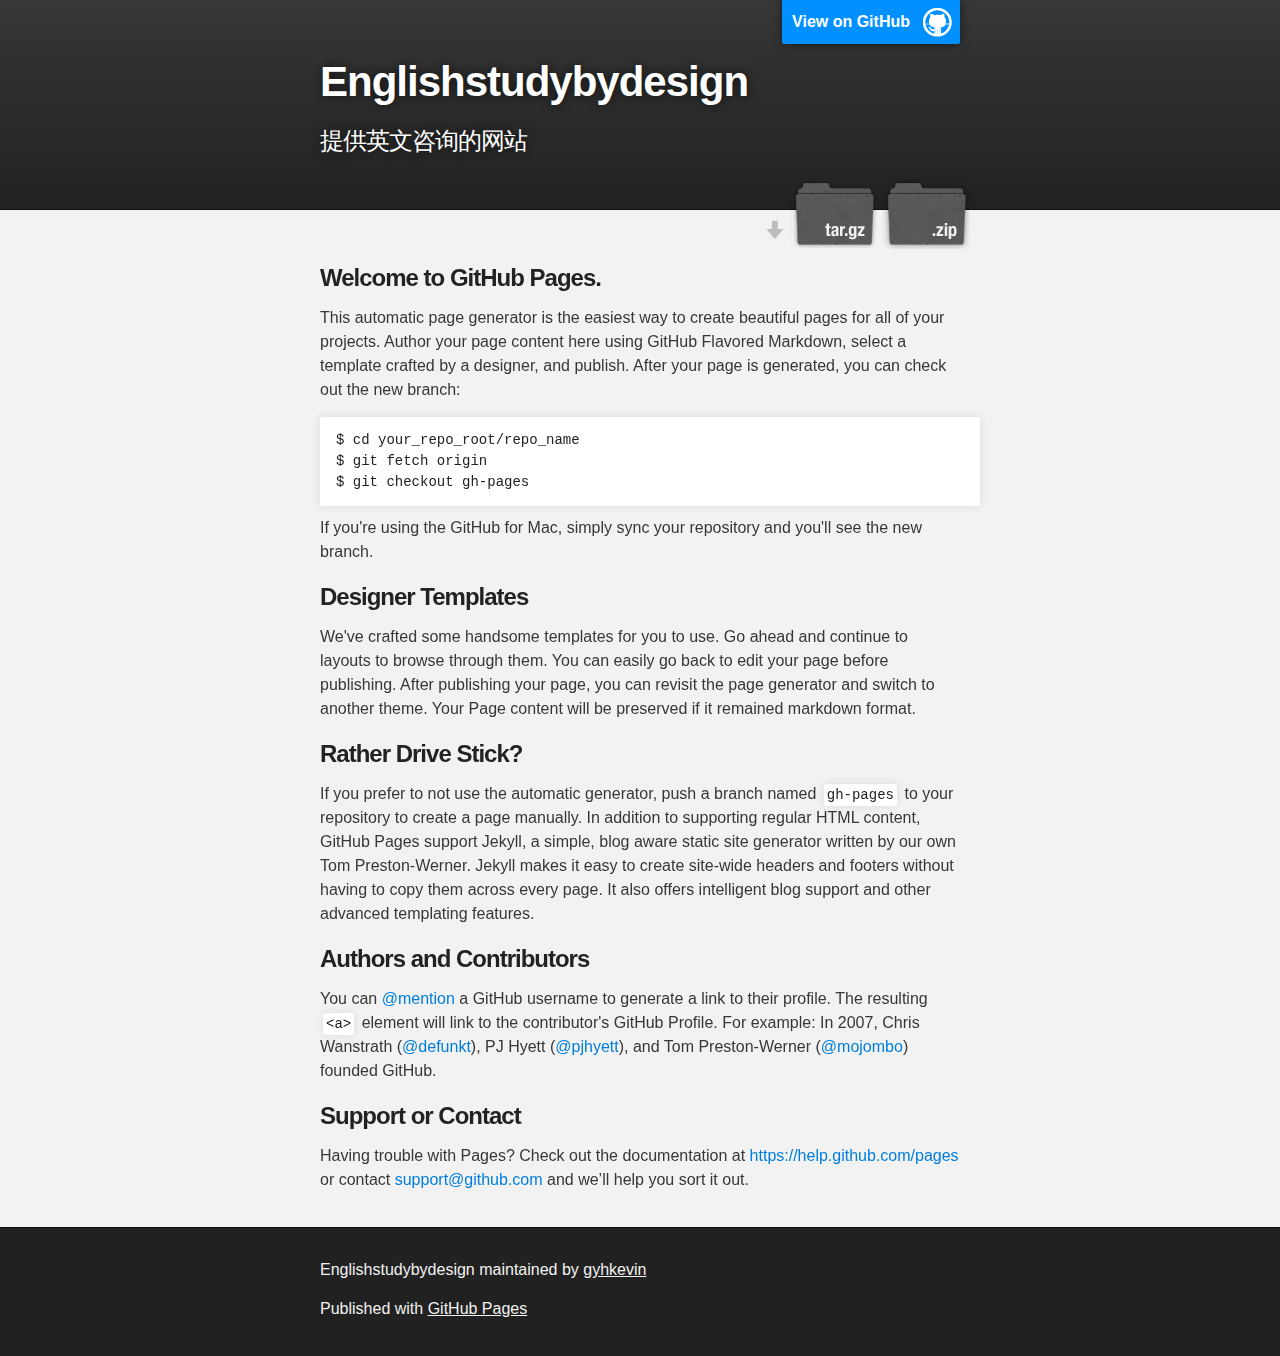
<file: index.html>
<!DOCTYPE html>
<html>

  <head>
    <meta charset='utf-8'>
    <meta http-equiv="X-UA-Compatible" content="chrome=1">
    <meta name="description" content="Englishstudybydesign : 提供英文咨询的网站">

    <link rel="stylesheet" type="text/css" media="screen" href="stylesheets/stylesheet.css">

    <title>Englishstudybydesign</title>
  </head>

  <body>

    <!-- HEADER -->
    <div id="header_wrap" class="outer">
        <header class="inner">
          <a id="forkme_banner" href="https://github.com/gyhkevin/Englishstudybydesign">View on GitHub</a>

          <h1 id="project_title">Englishstudybydesign</h1>
          <h2 id="project_tagline">提供英文咨询的网站</h2>

            <section id="downloads">
              <a class="zip_download_link" href="https://github.com/gyhkevin/Englishstudybydesign/zipball/master">Download this project as a .zip file</a>
              <a class="tar_download_link" href="https://github.com/gyhkevin/Englishstudybydesign/tarball/master">Download this project as a tar.gz file</a>
            </section>
        </header>
    </div>

    <!-- MAIN CONTENT -->
    <div id="main_content_wrap" class="outer">
      <section id="main_content" class="inner">
        <h3>
<a id="welcome-to-github-pages" class="anchor" href="#welcome-to-github-pages" aria-hidden="true"><span class="octicon octicon-link"></span></a>Welcome to GitHub Pages.</h3>

<p>This automatic page generator is the easiest way to create beautiful pages for all of your projects. Author your page content here using GitHub Flavored Markdown, select a template crafted by a designer, and publish. After your page is generated, you can check out the new branch:</p>

<pre><code>$ cd your_repo_root/repo_name
$ git fetch origin
$ git checkout gh-pages
</code></pre>

<p>If you're using the GitHub for Mac, simply sync your repository and you'll see the new branch.</p>

<h3>
<a id="designer-templates" class="anchor" href="#designer-templates" aria-hidden="true"><span class="octicon octicon-link"></span></a>Designer Templates</h3>

<p>We've crafted some handsome templates for you to use. Go ahead and continue to layouts to browse through them. You can easily go back to edit your page before publishing. After publishing your page, you can revisit the page generator and switch to another theme. Your Page content will be preserved if it remained markdown format.</p>

<h3>
<a id="rather-drive-stick" class="anchor" href="#rather-drive-stick" aria-hidden="true"><span class="octicon octicon-link"></span></a>Rather Drive Stick?</h3>

<p>If you prefer to not use the automatic generator, push a branch named <code>gh-pages</code> to your repository to create a page manually. In addition to supporting regular HTML content, GitHub Pages support Jekyll, a simple, blog aware static site generator written by our own Tom Preston-Werner. Jekyll makes it easy to create site-wide headers and footers without having to copy them across every page. It also offers intelligent blog support and other advanced templating features.</p>

<h3>
<a id="authors-and-contributors" class="anchor" href="#authors-and-contributors" aria-hidden="true"><span class="octicon octicon-link"></span></a>Authors and Contributors</h3>

<p>You can <a href="https://github.com/blog/821" class="user-mention">@mention</a> a GitHub username to generate a link to their profile. The resulting <code>&lt;a&gt;</code> element will link to the contributor's GitHub Profile. For example: In 2007, Chris Wanstrath (<a href="https://github.com/defunkt" class="user-mention">@defunkt</a>), PJ Hyett (<a href="https://github.com/pjhyett" class="user-mention">@pjhyett</a>), and Tom Preston-Werner (<a href="https://github.com/mojombo" class="user-mention">@mojombo</a>) founded GitHub.</p>

<h3>
<a id="support-or-contact" class="anchor" href="#support-or-contact" aria-hidden="true"><span class="octicon octicon-link"></span></a>Support or Contact</h3>

<p>Having trouble with Pages? Check out the documentation at <a href="https://help.github.com/pages">https://help.github.com/pages</a> or contact <a href="mailto:support@github.com">support@github.com</a> and we’ll help you sort it out.</p>
      </section>
    </div>

    <!-- FOOTER  -->
    <div id="footer_wrap" class="outer">
      <footer class="inner">
        <p class="copyright">Englishstudybydesign maintained by <a href="https://github.com/gyhkevin">gyhkevin</a></p>
        <p>Published with <a href="https://pages.github.com">GitHub Pages</a></p>
      </footer>
    </div>

    

  </body>
</html>
</file>
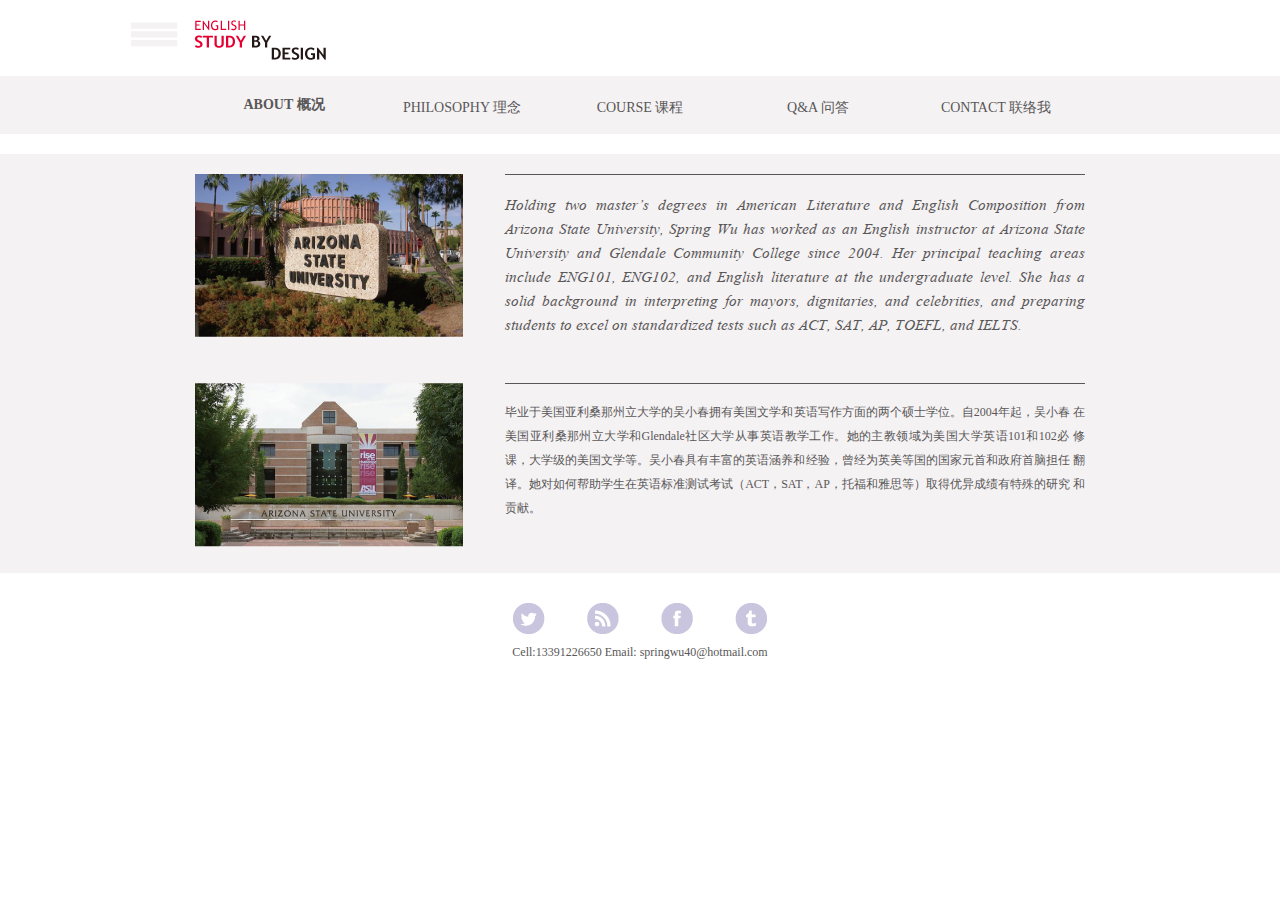
<file: about.html>
﻿<!doctype html>
<html>
<head>
<meta charset="utf-8">
<title>概况 About</title>
<link href="style/main.css" rel="stylesheet" type="text/css">

</head>

<body>
<div id="top">
	<div class="logo">
    	<a href="about.html"><img src="images/logo.png"></a>
    </div>
</div>
<div id="head">
	<div class="menu">
    	<ul>
        	<li class="current"><a href="about.html">ABOUT 概况</a></li>
            <li><a href="philosophy.html">PHILOSOPHY 理念</a></li>
            <li><a href="course.html">COURSE 课程</a></li>
            <li><a href="qa.html">Q&A 问答</a></li>
            <li><a href="contact.html">CONTACT 联络我</a></li>
        </ul>
    </div>
</div>
<div id="body">
	<div class="content">
    	<div class="article">
        	<div class="article_img">
            	<img src="images/home_pic1.png">
            </div>
            <div class="article_txt">
            	<p>Holding two master’s degrees in American Literature and English Composition from Arizona State 
University, Spring Wu has worked as an English instructor at Arizona State University and Glendale 
Community College since 2004. Her principal teaching areas include ENG101, ENG102, and 
English literature at the undergraduate level. She has a solid background in interpreting for mayors, 
dignitaries, and celebrities, and preparing students to excel on standardized tests such as ACT, SAT, 
AP, TOEFL, and IELTS.</p>
            </div>
        </div>
        <div class="article">
        	<div class="article_img">
            	<img src="images/home_pic2.png">
            </div>
            <div class="article_txt">
            	<p style="font-size:12px; font-family:'微软雅黑';">毕业于美国亚利桑那州立大学的吴小春拥有美国文学和英语写作方面的两个硕士学位。自2004年起，吴小春
在美国亚利桑那州立大学和Glendale社区大学从事英语教学工作。她的主教领域为美国大学英语101和102必
修课，大学级的美国文学等。吴小春具有丰富的英语涵养和经验，曾经为英美等国的国家元首和政府首脑担任
翻译。她对如何帮助学生在英语标准测试考试（ACT，SAT，AP，托福和雅思等）取得优异成绩有特殊的研究
和贡献。</p>
            </div>
        </div>
    </div>
</div>
<div id="footer">
	<div class="menu">
    	<div class="follow">
        	<img src="images/follow.png">
            <p>Cell:13391226650   Email: <a href="mailto:springwu40@hotmail.com">springwu40@hotmail.com</a></p>
        </div>
    </div>
</div>
<div style="display:none">
<script src="http://s11.cnzz.com/z_stat.php?id=1254397272&web_id=1254397272" language="JavaScript"></script>
</div>
</body>
</html>
</file>
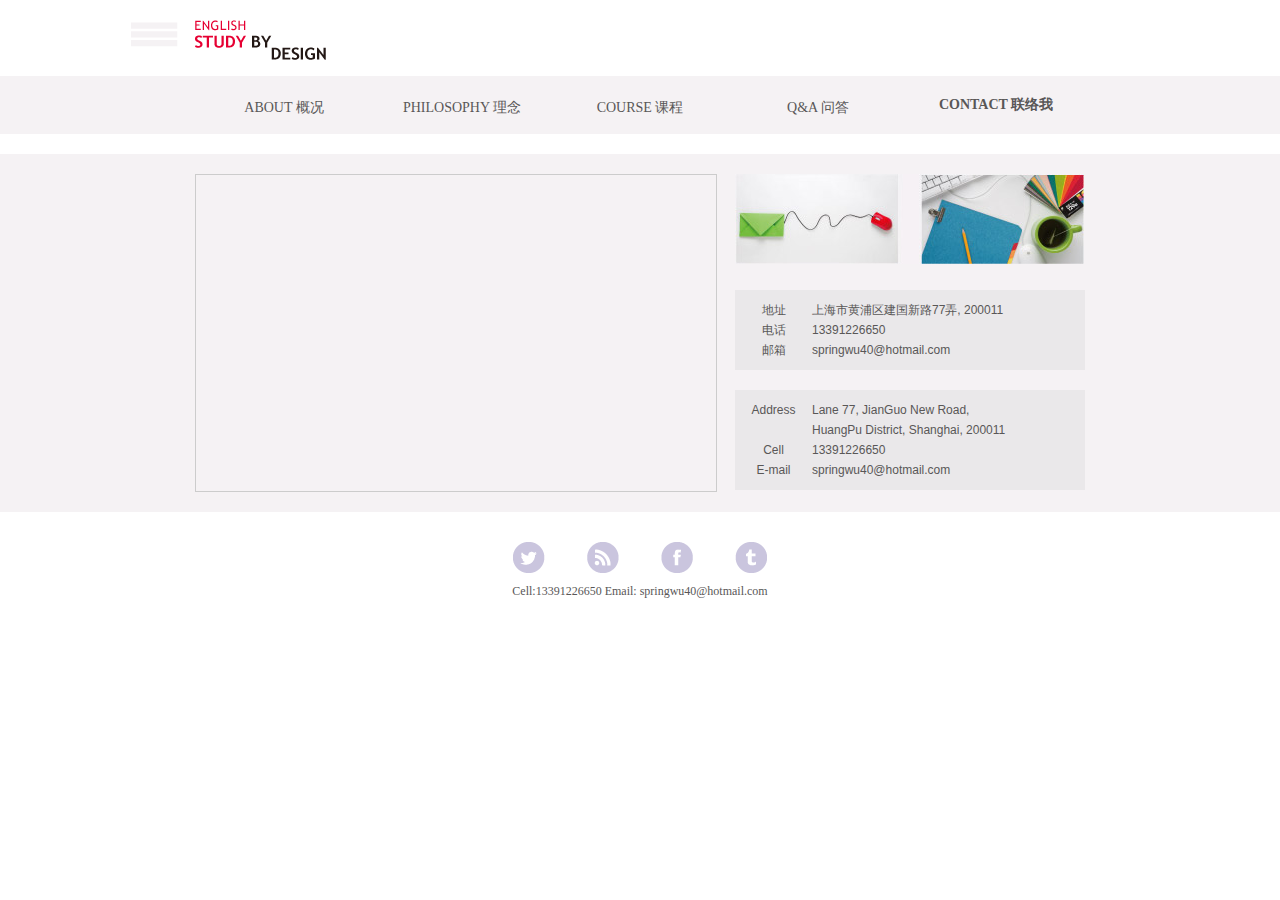
<file: contact.html>
<!doctype html>
<html>
<head>
<meta charset="utf-8">
<title>联络我 Contact</title>
<link href="style/main.css" rel="stylesheet" type="text/css">

<script type="text/javascript" src="http://api.map.baidu.com/api?key=&v=1.1&services=true"></script>
</head>

<body>
<div id="top">
	<div class="logo">
    	<a href="about.html"><img src="images/logo.png"></a>
    </div>
</div>
<div id="head">
	<div class="menu">
    	<ul>
        	<li><a href="about.html">ABOUT 概况</a></li>
            <li><a href="philosophy.html">PHILOSOPHY 理念</a></li>
            <li><a href="course.html">COURSE 课程</a></li>
            <li><a href="qa.html">Q&A 问答</a></li>
            <li class="current"><a href="contact.html">CONTACT 联络我</a></li>
        </ul>
    </div>
</div>
<div id="body">
	<div class="content">
    	<div class="article">
        	<div class="article_left">
            	<!--百度地图容器-->
				<div style="width:520px;height:316px;border:#ccc solid 1px;" id="dituContent"></div>
            </div>
            <div class="article_right">
            	<div class="right_top">
                	<img src="images/contact_pic01.jpg">
                </div>
                <div class="address">
                <table width="100%" border="0">
                  <tr>
                    <td align="center"></td>
                    <td width="78%" height="10"></td>
                  </tr>
                  <tr>
                    <td width="22%" align="center">地址</td>
                    <td width="78%">上海市黄浦区建国新路77弄, 200011</td>
                  </tr>
                  <tr>
                    <td align="center">电话</td>
                    <td>13391226650 </td>
                  </tr>
                  <tr>
                    <td align="center">邮箱</td>
                    <td>springwu40@hotmail.com</td>
                  </tr>
                  <tr>
                    <td height="10" align="center"></td>
                    <td></td>
                  </tr>
                </table>
			  </div>
              <div class="address">
                <table width="100%" border="0">
                  <tr>
                    <td align="center"></td>
                    <td width="78%" height="10"></td>
                  </tr>
                  <tr>
                    <td width="22%" align="center" valign="top">Address</td>
                    <td width="78%">Lane 77, JianGuo New Road, <br>
HuangPu District, Shanghai, 200011</td>
                  </tr>
                  <tr>
                    <td align="center">Cell</td>
                    <td>13391226650 </td>
                  </tr>
                  <tr>
                    <td align="center">E-mail</td>
                    <td>springwu40@hotmail.com</td>
                  </tr>
                  <tr>
                    <td height="10" align="center"></td>
                    <td></td>
                  </tr>
                </table>
			  </div>
          </div>
        </div>
    </div>
</div>
<div id="footer">
	<div class="menu">
    	<div class="follow">
        	<img src="images/follow.png">
            <p>Cell:13391226650   Email: <a href="mailto:springwu40@hotmail.com">springwu40@hotmail.com</a></p>
        </div>
    </div>
</div>
<div style="display:none">
<script src="http://s11.cnzz.com/z_stat.php?id=1254397272&web_id=1254397272" language="JavaScript"></script>
</div>
</body>
<script type="text/javascript">
    //创建和初始化地图函数：
    function initMap(){
        createMap();//创建地图
        setMapEvent();//设置地图事件
        addMapControl();//向地图添加控件
        addMarker();//向地图中添加marker
    }
    
    //创建地图函数：
    function createMap(){
        var map = new BMap.Map("dituContent");//在百度地图容器中创建一个地图
        var point = new BMap.Point(121.489079,31.22025);//定义一个中心点坐标
        map.centerAndZoom(point,18);//设定地图的中心点和坐标并将地图显示在地图容器中
        window.map = map;//将map变量存储在全局
    }
    
    //地图事件设置函数：
    function setMapEvent(){
        map.enableDragging();//启用地图拖拽事件，默认启用(可不写)
        map.enableScrollWheelZoom();//启用地图滚轮放大缩小
        map.enableDoubleClickZoom();//启用鼠标双击放大，默认启用(可不写)
        map.enableKeyboard();//启用键盘上下左右键移动地图
    }
    
    //地图控件添加函数：
    function addMapControl(){
        //向地图中添加缩放控件
	var ctrl_nav = new BMap.NavigationControl({anchor:BMAP_ANCHOR_TOP_LEFT,type:BMAP_NAVIGATION_CONTROL_LARGE});
	map.addControl(ctrl_nav);
        //向地图中添加缩略图控件
	var ctrl_ove = new BMap.OverviewMapControl({anchor:BMAP_ANCHOR_BOTTOM_RIGHT,isOpen:0});
	map.addControl(ctrl_ove);
        //向地图中添加比例尺控件
	var ctrl_sca = new BMap.ScaleControl({anchor:BMAP_ANCHOR_BOTTOM_LEFT});
	map.addControl(ctrl_sca);
    }
    
    //标注点数组
    var markerArr = [{title:"English&nbsp;Study&nbsp;by&nbsp;Design",content:"地址：上海市黄浦区建国新路77弄,&nbsp;200011<br/>电话：13391226650<br/>邮箱：springwu40@hotmail.com",point:"121.488764|31.220003",isOpen:1,icon:{w:23,h:25,l:46,t:21,x:9,lb:12}}
		 ];
    //创建marker
    function addMarker(){
        for(var i=0;i<markerArr.length;i++){
            var json = markerArr[i];
            var p0 = json.point.split("|")[0];
            var p1 = json.point.split("|")[1];
            var point = new BMap.Point(p0,p1);
			var iconImg = createIcon(json.icon);
            var marker = new BMap.Marker(point,{icon:iconImg});
			var iw = createInfoWindow(i);
			var label = new BMap.Label(json.title,{"offset":new BMap.Size(json.icon.lb-json.icon.x+10,-20)});
			marker.setLabel(label);
            map.addOverlay(marker);
            label.setStyle({
                        borderColor:"#808080",
                        color:"#333",
                        cursor:"pointer"
            });
			
			(function(){
				var index = i;
				var _iw = createInfoWindow(i);
				var _marker = marker;
				_marker.addEventListener("click",function(){
				    this.openInfoWindow(_iw);
			    });
			    _iw.addEventListener("open",function(){
				    _marker.getLabel().hide();
			    })
			    _iw.addEventListener("close",function(){
				    _marker.getLabel().show();
			    })
				label.addEventListener("click",function(){
				    _marker.openInfoWindow(_iw);
			    })
				if(!!json.isOpen){
					label.hide();
					_marker.openInfoWindow(_iw);
				}
			})()
        }
    }
    //创建InfoWindow
    function createInfoWindow(i){
        var json = markerArr[i];
        var iw = new BMap.InfoWindow("<b class='iw_poi_title' title='" + json.title + "'>" + json.title + "</b><div class='iw_poi_content'>"+json.content+"</div>");
        return iw;
    }
    //创建一个Icon
    function createIcon(json){
        var icon = new BMap.Icon("http://app.baidu.com/map/images/us_mk_icon.png", new BMap.Size(json.w,json.h),{imageOffset: new BMap.Size(-json.l,-json.t),infoWindowOffset:new BMap.Size(json.lb+5,1),offset:new BMap.Size(json.x,json.h)})
        return icon;
    }
    
    initMap();//创建和初始化地图
</script>
</html>
</file>
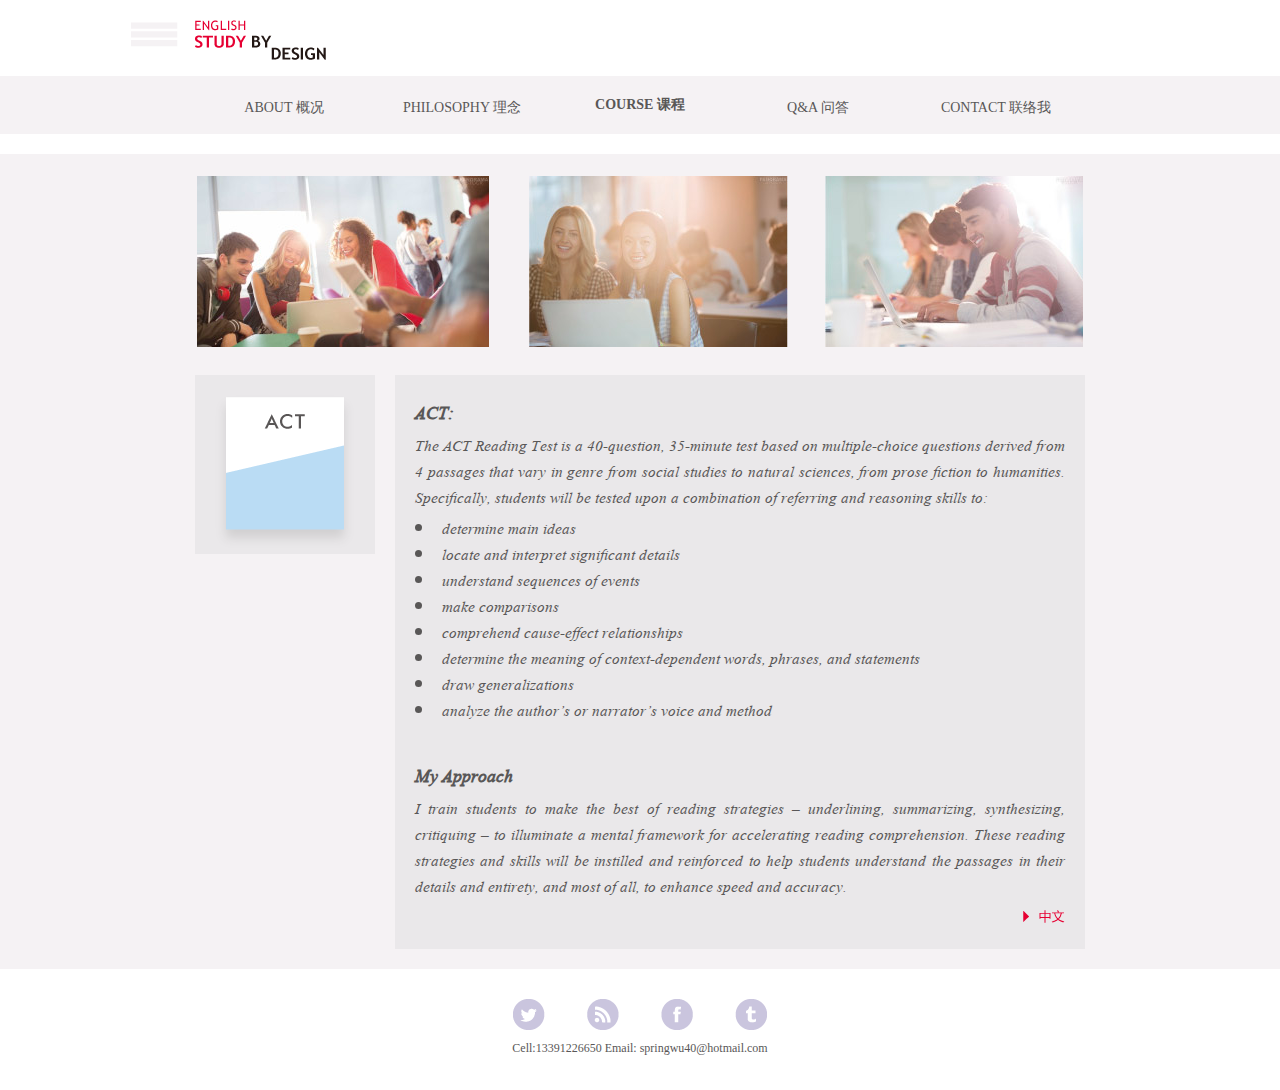
<file: course-act.html>
<!doctype html>
<html>
<head>
<meta charset="utf-8">
<title>课程 Course</title>
<link href="style/main.css" rel="stylesheet" type="text/css">
<!--<link rel="stylesheet" href="http://code.jquery.com/mobile/1.4.1/jquery.mobile-1.4.1.min.css">
<script src="http://code.jquery.com/jquery-1.10.2.min.js"></script>
<script src="http://code.jquery.com/mobile/1.4.1/jquery.mobile-1.4.1.min.js"></script>-->
</head>
<body>
<div id="top">
	<div class="logo">
    	<a href="about.html"><img src="images/logo.png"></a>
    </div>
</div>
<div id="head">
	<div class="menu">
    	<ul>
        	<li><a href="about.html">ABOUT 概况</a></li>
            <li><a href="philosophy.html">PHILOSOPHY 理念</a></li>
            <li class="current"><a href="course.html">COURSE 课程</a></li>
            <li><a href="qa.html">Q&A 问答</a></li>
            <li><a href="contact.html">CONTACT 联络我</a></li>
        </ul>
    </div>
</div>
<div id="body">
	<div class="content">
    	<div class="article">
        	<div class="a_img">
            	
              <table width="100%" border="0">
                  <tr>
                    <td align="left"><img src="images/course_pic1.jpg" width="292" height="171"></td>
                    <td align="center"><img src="images/course_pic2.jpg" width="259" height="171"></td>
                    <td align="right"><img src="images/course_pic3.jpg" width="258" height="171"></td>
                  </tr>
                </table>

            </div>
            <div class="course_02">
                <img src="images/course_ACT.png">
            </div>
            <div class="course_01">
                <h3>ACT: </h3>
                <p>The ACT Reading Test is a 40-question, 35-minute test based on multiple-choice questions derived from 4 passages that vary in genre from social studies to natural sciences, from prose fiction to humanities. Specifically, students will be tested upon a combination of referring and reasoning skills to:</p>
                <ul>
                    <li>determine main ideas</li>
                    <li>locate and interpret significant details</li>
                    <li>understand sequences of events</li>
                    <li>make comparisons</li>
                    <li>comprehend cause-effect relationships</li>
                    <li>determine the meaning of context-dependent words, phrases, and statements</li>
                    <li>draw generalizations</li>
                    <li>analyze the author’s or narrator’s voice and method</li>
                </ul>
                <p>&nbsp;</p>
                <h3>My Approach</h3>
                <p>I train students to make the best of reading strategies – underlining, summarizing, synthesizing, critiquing – to illuminate a mental framework for accelerating reading comprehension. These reading strategies and skills will be instilled and reinforced to help students understand the passages in their details and entirety, and most of all, to enhance speed and accuracy. </p>
               <div class="changelan">
                    <a href="course-act_zh.html"><img src="images/chinese.png"></a>
                </div>
                </div>
            </div>
            
        </div>
    </div>
</div>
<div id="footer">
	<div class="menu">
    	<div class="follow">
        	<img src="images/follow.png">
            <p>Cell:13391226650   Email: <a href="mailto:springwu40@hotmail.com">springwu40@hotmail.com</a></p>
        </div>
    </div>
</div>



</body>
</html>
</file>
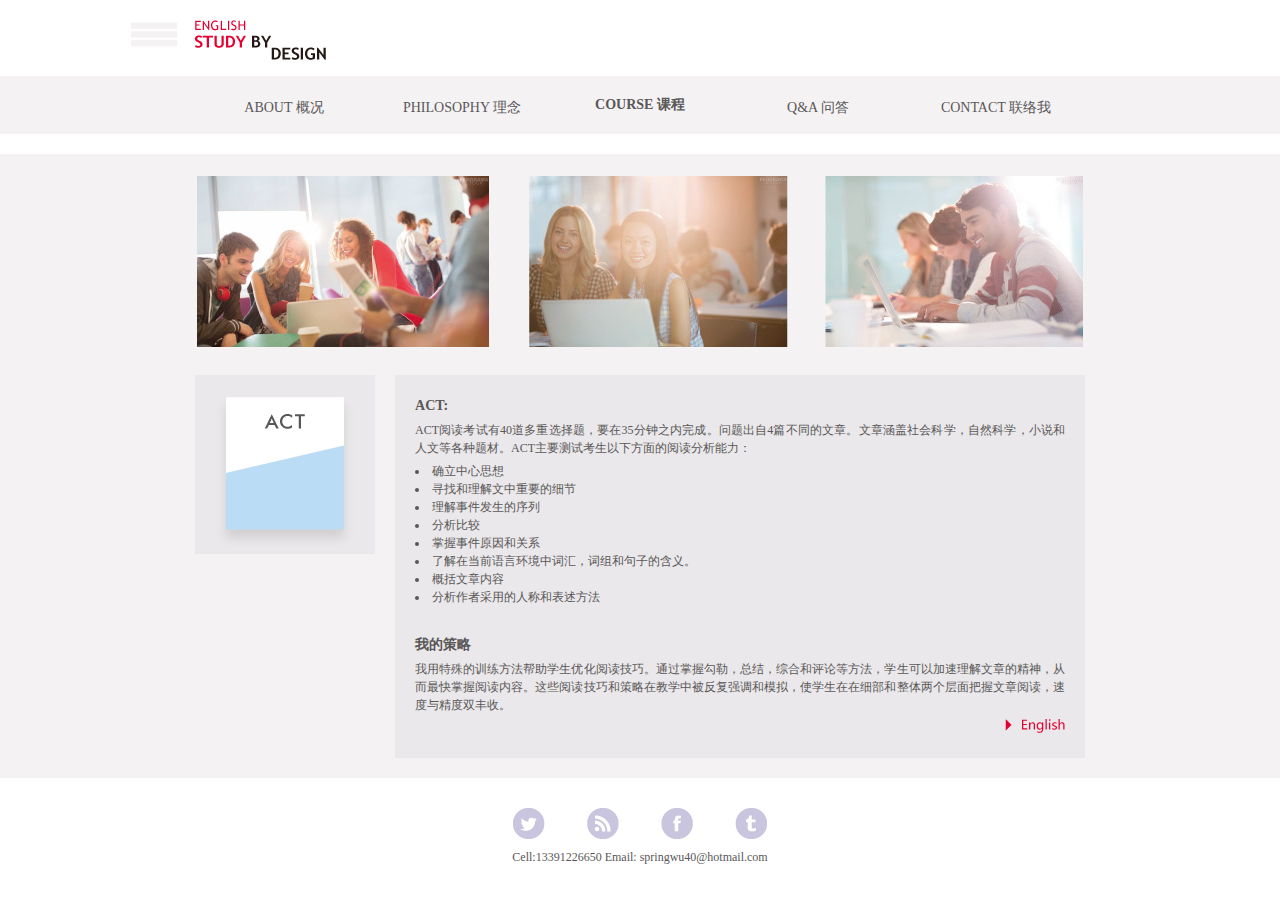
<file: course-act_zh.html>
<!doctype html>
<html>
<head>
<meta charset="utf-8">
<title>课程 Course</title>
<link href="style/main.css" rel="stylesheet" type="text/css">

</head>
<body>
<div id="top">
	<div class="logo">
    	<a href="about.html"><img src="images/logo.png"></a>
    </div>
</div>
<div id="head">
	<div class="menu">
    	<ul>
        	<li><a href="about.html">ABOUT 概况</a></li>
            <li><a href="philosophy.html">PHILOSOPHY 理念</a></li>
            <li class="current"><a href="course.html">COURSE 课程</a></li>
            <li><a href="qa.html">Q&A 问答</a></li>
            <li><a href="contact.html">CONTACT 联络我</a></li>
        </ul>
    </div>
</div>
<div id="body">
	<div class="content">
    	<div class="article">
        	<div class="a_img">
            	
              <table width="100%" border="0">
                  <tr>
                    <td align="left"><img src="images/course_pic1.jpg" width="292" height="171"></td>
                    <td align="center"><img src="images/course_pic2.jpg" width="259" height="171"></td>
                    <td align="right"><img src="images/course_pic3.jpg" width="258" height="171"></td>
                  </tr>
                </table>

            </div>
            <div class="course_02">
                <img src="images/course_ACT.png">
            </div>
            <div class="course_01 course_01_zh">
                <h3>ACT: </h3>
                <p>ACT阅读考试有40道多重选择题，要在35分钟之内完成。问题出自4篇不同的文章。文章涵盖社会科学，自然科学，小说和人文等各种题材。ACT主要测试考生以下方面的阅读分析能力：</p>
                <ul>
                  <li>确立中心思想 </li>
                  <li>寻找和理解文中重要的细节 </li>
                  <li>理解事件发生的序列 </li>
                  <li>分析比较 </li>
                  <li>掌握事件原因和关系 </li>
                  <li>了解在当前语言环境中词汇，词组和句子的含义。 </li>
                  <li>概括文章内容 </li>
                  <li>分析作者采用的人称和表述方法 </li>
                </ul>
                <p>&nbsp;</p>
              	<h3>我的策略</h3>
                <p>我用特殊的训练方法帮助学生优化阅读技巧。通过掌握勾勒，总结，综合和评论等方法，学生可以加速理解文章的精神，从而最快掌握阅读内容。这些阅读技巧和策略在教学中被反复强调和模拟，使学生在在细部和整体两个层面把握文章阅读，速度与精度双丰收。 </p>
				<div class="changelan">
                 <a href="course-act.html"><img src="images/english.png"></a>
              </div>
                </div>
            </div>
            
        </div>
    </div>
</div>
<div id="footer">
	<div class="menu">
    	<div class="follow">
        	<img src="images/follow.png">
            <p>Cell:13391226650   Email: <a href="mailto:springwu40@hotmail.com">springwu40@hotmail.com</a></p>
        </div>
    </div>
</div>



</body>
</html>
</file>
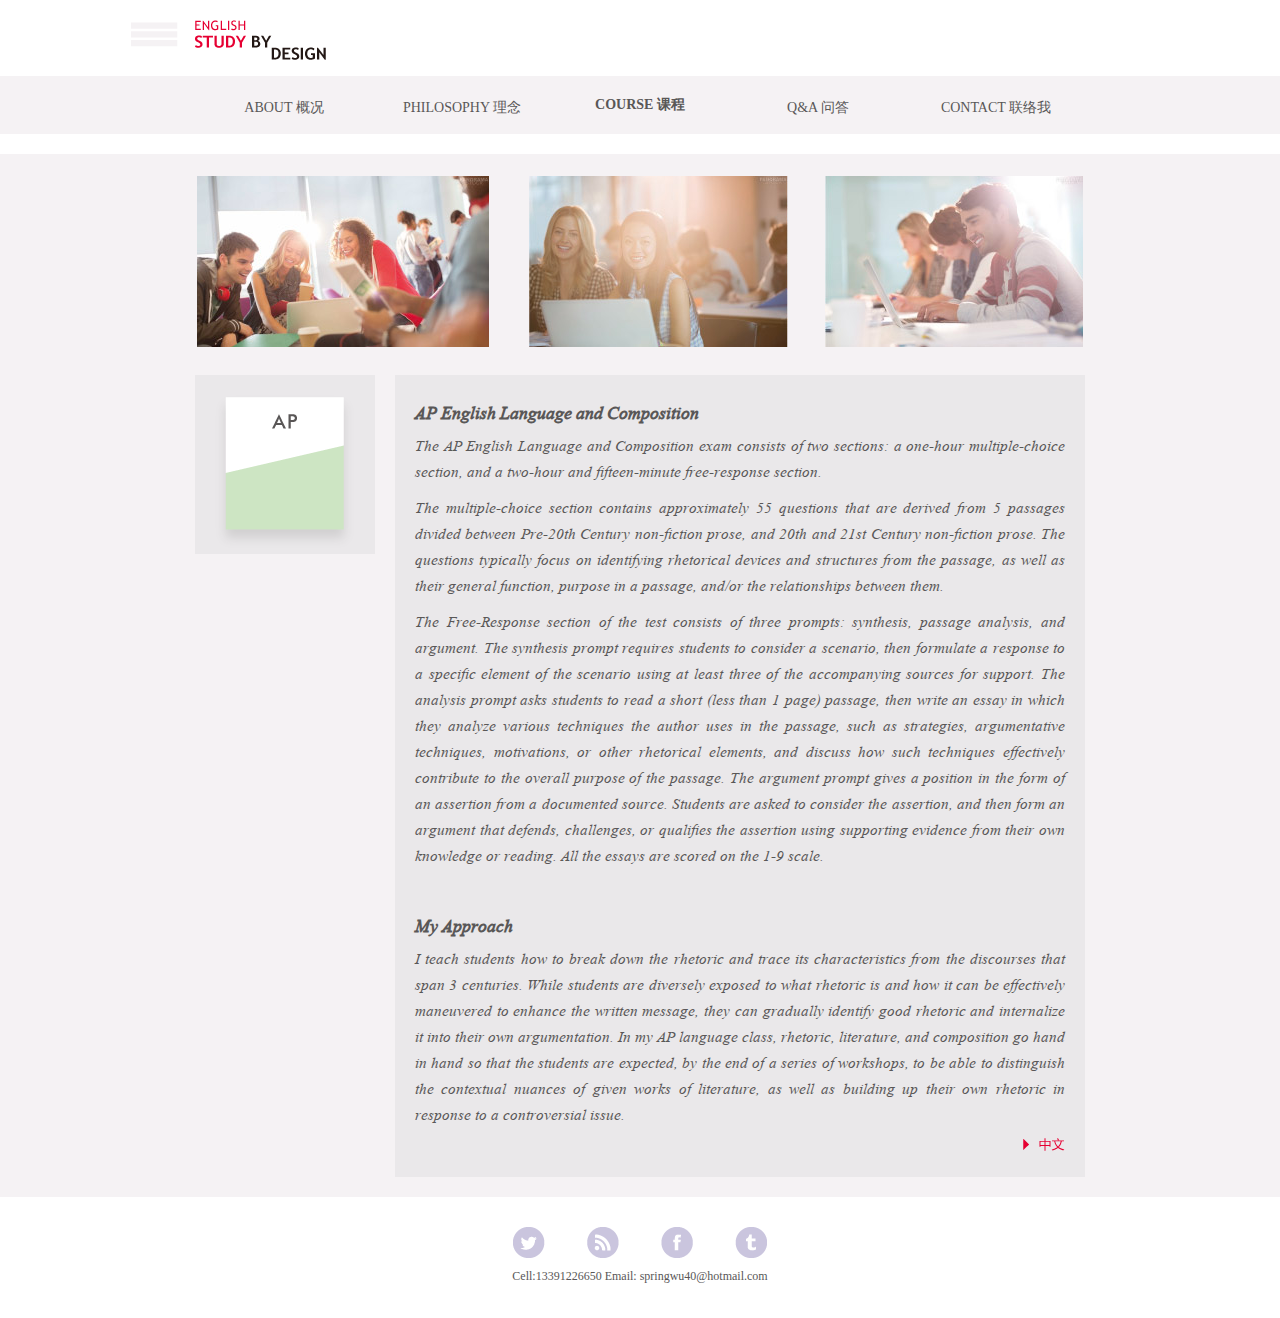
<file: course-ap.html>
<!doctype html>
<html>
<head>
<meta charset="utf-8">
<title>课程 Course</title>
<link href="style/main.css" rel="stylesheet" type="text/css">

</head>
<body>
<div id="top">
	<div class="logo">
    	<a href="about.html"><img src="images/logo.png"></a>
    </div>
</div>
<div id="head">
	<div class="menu">
    	<ul>
        	<li><a href="about.html">ABOUT 概况</a></li>
            <li><a href="philosophy.html">PHILOSOPHY 理念</a></li>
            <li class="current"><a href="course.html">COURSE 课程</a></li>
            <li><a href="qa.html">Q&A 问答</a></li>
            <li><a href="contact.html">CONTACT 联络我</a></li>
        </ul>
    </div>
</div>
<div id="body">
	<div class="content">
    	<div class="article">
        	<div class="a_img">
            	
              <table width="100%" border="0">
                  <tr>
                    <td align="left"><img src="images/course_pic1.jpg" width="292" height="171"></td>
                    <td align="center"><img src="images/course_pic2.jpg" width="259" height="171"></td>
                    <td align="right"><img src="images/course_pic3.jpg" width="258" height="171"></td>
                  </tr>
                </table>

            </div>
            <div class="course_02">
                <img src="images/course_AP.png">
            </div>
            <div class="course_01">
                <h3>AP English Language and Composition </h3>
                <p>The AP English Language and Composition  exam consists of two sections: a one-hour multiple-choice section, and a  two-hour and fifteen-minute free-response section. </p>
                <p>The multiple-choice section contains  approximately 55 questions that are derived from 5 passages divided between  Pre-20th Century non-fiction prose, and 20th and 21st Century non-fiction  prose. The questions typically focus on identifying rhetorical devices and  structures from the passage, as well as their general function, purpose in a  passage, and/or the relationships between them.</p>
                <p>The Free-Response section of the test  consists of three prompts: synthesis, passage analysis, and argument. The  synthesis prompt requires students to consider a scenario, then formulate a  response to a specific element of the scenario using at least three of the  accompanying sources for support. The analysis prompt asks students to read a  short (less than 1 page) passage, then write an essay in which they analyze various  techniques the author uses in the passage, such as strategies, argumentative  techniques, motivations, or other rhetorical elements, and discuss how such  techniques effectively contribute to the overall purpose of the passage. The  argument prompt gives a position in the form of an assertion from a documented  source. Students are asked to consider the assertion, and then form an argument  that defends, challenges, or qualifies the assertion using supporting evidence  from their own knowledge or reading. All the essays are scored on the 1-9  scale.</p>
                <p>&nbsp;</p>
                <h3>My Approach</h3>
                <p>I teach students how to break down the rhetoric and trace its characteristics from the discourses that span 3 centuries. While students are diversely exposed to what rhetoric is and how it can be effectively maneuvered to enhance the written message, they can gradually identify good rhetoric and internalize it into their own argumentation. In my AP language class, rhetoric, literature, and composition go hand in hand so that the students are expected, by the end of a series of workshops, to be able to distinguish the contextual nuances of given works of literature, as well as building up their own rhetoric in response to a controversial issue.   </p>
                <div class="changelan">
                    <a href="course-ap_zh.html"><img src="images/chinese.png"></a>
                </div>
            </div>
        </div>
    </div>
</div>
<div id="footer">
	<div class="menu">
    	<div class="follow">
        	<img src="images/follow.png">
            <p>Cell:13391226650   Email: <a href="mailto:springwu40@hotmail.com">springwu40@hotmail.com</a></p>
        </div>
    </div>
</div>

</body>
</html>
</file>
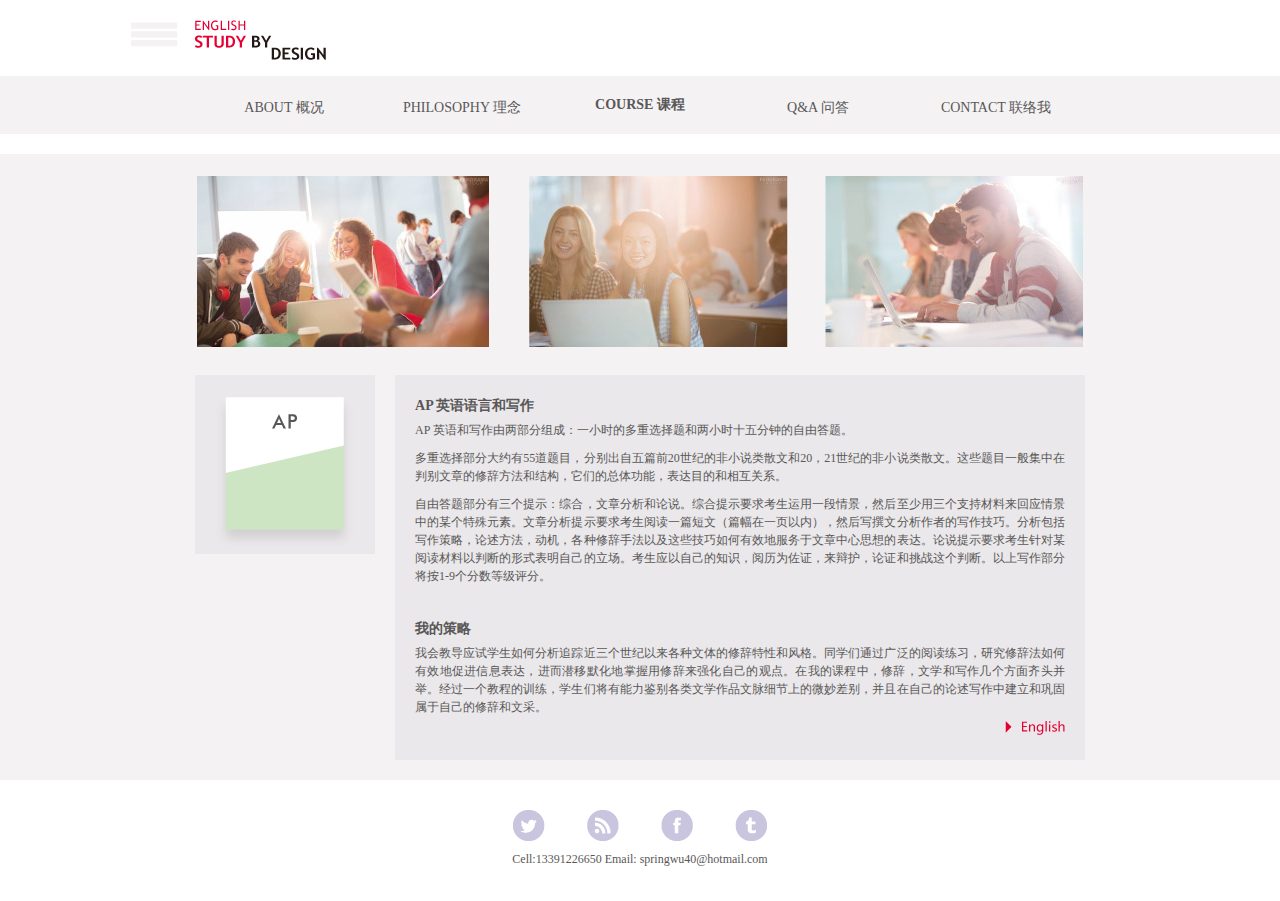
<file: course-ap_zh.html>
<!doctype html>
<html>
<head>
<meta charset="utf-8">
<title>课程 Course</title>
<link href="style/main.css" rel="stylesheet" type="text/css">

</head>
<body>
<div id="top">
	<div class="logo">
    	<a href="about.html"><img src="images/logo.png"></a>
    </div>
</div>
<div id="head">
	<div class="menu">
    	<ul>
        	<li><a href="about.html">ABOUT 概况</a></li>
            <li><a href="philosophy.html">PHILOSOPHY 理念</a></li>
            <li class="current"><a href="course.html">COURSE 课程</a></li>
            <li><a href="qa.html">Q&A 问答</a></li>
            <li><a href="contact.html">CONTACT 联络我</a></li>
        </ul>
    </div>
</div>
<div id="body">
	<div class="content">
    	<div class="article">
        	<div class="a_img">
            	
              <table width="100%" border="0">
                  <tr>
                    <td align="left"><img src="images/course_pic1.jpg" width="292" height="171"></td>
                    <td align="center"><img src="images/course_pic2.jpg" width="259" height="171"></td>
                    <td align="right"><img src="images/course_pic3.jpg" width="258" height="171"></td>
                  </tr>
                </table>

            </div>
            <div class="course_02">
                <img src="images/course_AP.png">
            </div>
            <div class="course_01 course_01_zh">
              <h3>AP 英语语言和写作</h3>
                <p>AP 英语和写作由两部分组成：一小时的多重选择题和两小时十五分钟的自由答题。 </p>
<p>多重选择部分大约有55道题目，分别出自五篇前20世纪的非小说类散文和20，21世纪的非小说类散文。这些题目一般集中在判别文章的修辞方法和结构，它们的总体功能，表达目的和相互关系。 </p>
<p>自由答题部分有三个提示：综合，文章分析和论说。综合提示要求考生运用一段情景，然后至少用三个支持材料来回应情景中的某个特殊元素。文章分析提示要求考生阅读一篇短文（篇幅在一页以内），然后写撰文分析作者的写作技巧。分析包括写作策略，论述方法，动机，各种修辞手法以及这些技巧如何有效地服务于文章中心思想的表达。论说提示要求考生针对某阅读材料以判断的形式表明自己的立场。考生应以自己的知识，阅历为佐证，来辩护，论证和挑战这个判断。以上写作部分将按1-9个分数等级评分。 </p>
<p>&nbsp;</p>
              <h3>我的策略</h3>
                <p>我会教导应试学生如何分析追踪近三个世纪以来各种文体的修辞特性和风格。同学们通过广泛的阅读练习，研究修辞法如何有效地促进信息表达，进而潜移默化地掌握用修辞来强化自己的观点。在我的课程中，修辞，文学和写作几个方面齐头并举。经过一个教程的训练，学生们将有能力鉴别各类文学作品文脉细节上的微妙差别，并且在自己的论述写作中建立和巩固属于自己的修辞和文采。 </p>
<div class="changelan">
           	<a href="course-ap.html"><img src="images/english.png"></a>
          </div>
            </div>
        </div>
    </div>
</div>
<div id="footer">
	<div class="menu">
    	<div class="follow">
        	<img src="images/follow.png">
            <p>Cell:13391226650   Email: <a href="mailto:springwu40@hotmail.com">springwu40@hotmail.com</a></p>
        </div>
    </div>
</div>

</body>
</html>
</file>
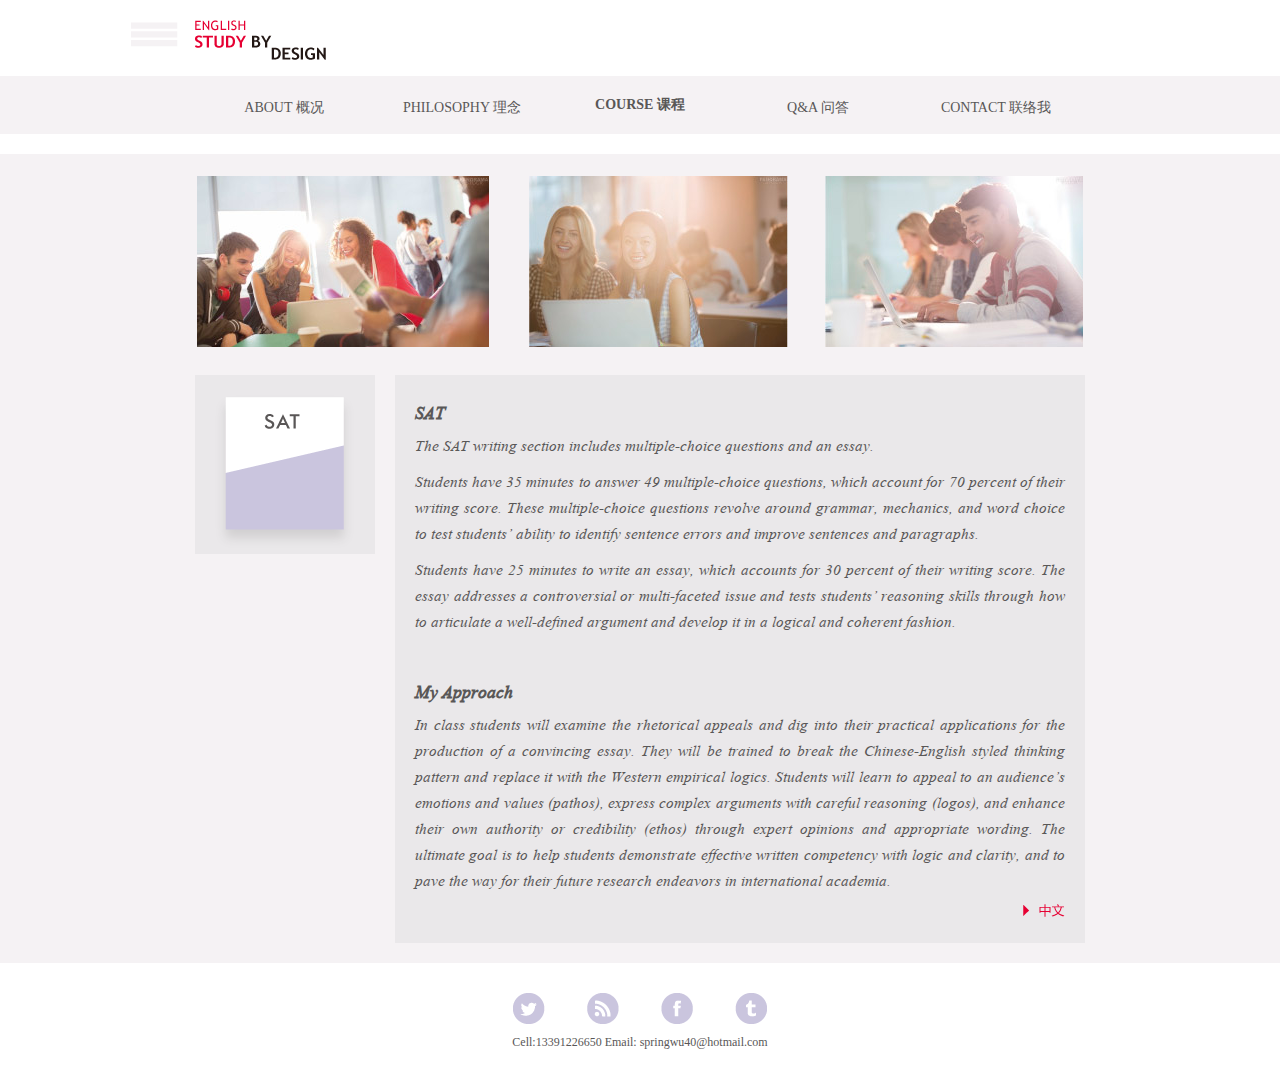
<file: course-sat.html>
<!doctype html>
<html>
<head>
<meta charset="utf-8">
<title>课程 Course</title>
<link href="style/main.css" rel="stylesheet" type="text/css">
<!--<link rel="stylesheet" href="http://code.jquery.com/mobile/1.4.1/jquery.mobile-1.4.1.min.css">
<script src="http://code.jquery.com/jquery-1.10.2.min.js"></script>
<script src="http://code.jquery.com/mobile/1.4.1/jquery.mobile-1.4.1.min.js"></script>-->
</head>
<body>
<div id="top">
	<div class="logo">
    	<a href="about.html"><img src="images/logo.png"></a>
    </div>
</div>
<div id="head">
	<div class="menu">
    	<ul>
        	<li><a href="about.html">ABOUT 概况</a></li>
            <li><a href="philosophy.html">PHILOSOPHY 理念</a></li>
            <li class="current"><a href="course.html">COURSE 课程</a></li>
            <li><a href="qa.html">Q&A 问答</a></li>
            <li><a href="contact.html">CONTACT 联络我</a></li>
        </ul>
    </div>
</div>
<div id="body">
	<div class="content">
    	<div class="article">
        	<div class="a_img">
            	
              <table width="100%" border="0">
                  <tr>
                    <td align="left"><img src="images/course_pic1.jpg" width="292" height="171"></td>
                    <td align="center"><img src="images/course_pic2.jpg" width="259" height="171"></td>
                    <td align="right"><img src="images/course_pic3.jpg" width="258" height="171"></td>
                  </tr>
                </table>

            </div>
            <div class="course_02">
                <img src="images/course_SAT.png">
            </div>
            <div class="course_01">
            	
                <h3>SAT </h3>
                <p>The SAT writing section includes multiple-choice questions and an essay. </p>
                <p>Students have 35 minutes to answer 49 multiple-choice questions, which account for 70 percent of their writing score. These multiple-choice questions revolve around grammar, mechanics, and word choice to test students’ ability to identify sentence errors and improve sentences and paragraphs. </p>
                <p>Students have 25 minutes to write an essay, which accounts for 30 percent of their writing score. The essay addresses a controversial or multi-faceted issue and tests students’ reasoning skills through how to articulate a well-defined argument and develop it in a logical and coherent fashion. </p>
                <p>&nbsp;</p>
                <h3>My Approach</h3>
                <p>In class students will examine the rhetorical appeals and dig into their practical applications for the production of a convincing essay. They will be trained to break the Chinese-English styled thinking pattern and replace it with the Western empirical logics. Students will learn to appeal to an audience’s emotions and values (pathos), express complex arguments with careful reasoning (logos), and enhance their own authority or credibility (ethos) through expert opinions and appropriate wording. The ultimate goal is to help students demonstrate effective written competency with logic and clarity, and to pave the way for their future research endeavors in international academia.</p>
                <div class="changelan">
                    <a href="course-sat_zh.html"><img src="images/chinese.png"></a>
                </div>
            </div>
        </div>
    </div>
</div>
<div id="footer">
	<div class="menu">
    	<div class="follow">
        	<img src="images/follow.png">
            <p>Cell:13391226650   Email: <a href="mailto:springwu40@hotmail.com">springwu40@hotmail.com</a></p>
        </div>
    </div>
</div>

</body>
</html>
</file>
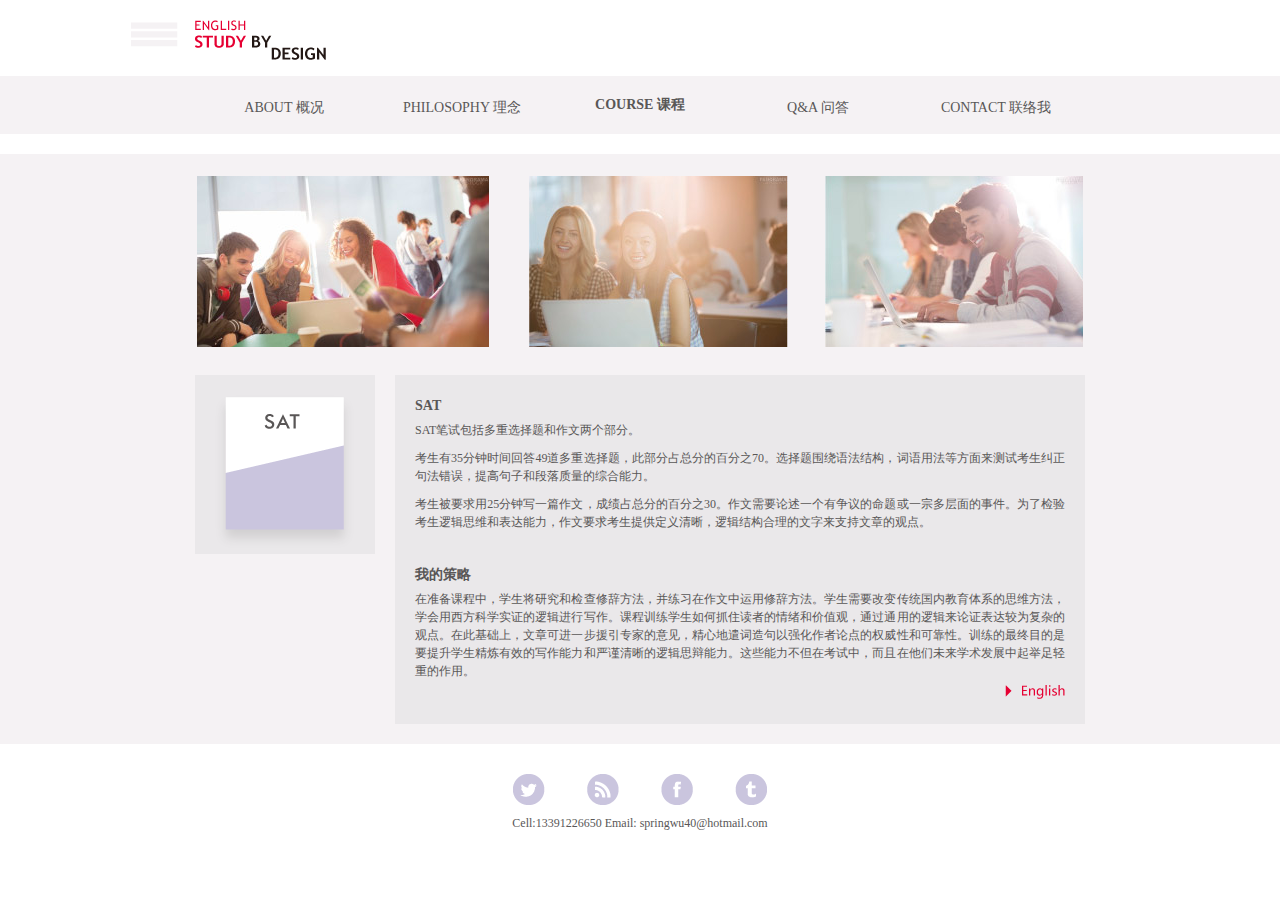
<file: course-sat_zh.html>
<!doctype html>
<html>
<head>
<meta charset="utf-8">
<title>课程 Course</title>
<link href="style/main.css" rel="stylesheet" type="text/css">

</head>
<body>
<div id="top">
	<div class="logo">
    	<a href="about.html"><img src="images/logo.png"></a>
    </div>
</div>
<div id="head">
	<div class="menu">
    	<ul>
        	<li><a href="about.html">ABOUT 概况</a></li>
            <li><a href="philosophy.html">PHILOSOPHY 理念</a></li>
            <li class="current"><a href="course.html">COURSE 课程</a></li>
            <li><a href="qa.html">Q&A 问答</a></li>
            <li><a href="contact.html">CONTACT 联络我</a></li>
        </ul>
    </div>
</div>
<div id="body">
	<div class="content">
    	<div class="article">
        	<div class="a_img">
            	
              <table width="100%" border="0">
                  <tr>
                    <td align="left"><img src="images/course_pic1.jpg" width="292" height="171"></td>
                    <td align="center"><img src="images/course_pic2.jpg" width="259" height="171"></td>
                    <td align="right"><img src="images/course_pic3.jpg" width="258" height="171"></td>
                  </tr>
                </table>

            </div>
            <div class="course_02">
                <img src="images/course_SAT.png">
            </div>
            <div class="course_01 course_01_zh">
            	
                <h3>SAT </h3>
                <p>SAT笔试包括多重选择题和作文两个部分。 </p>
<p>考生有35分钟时间回答49道多重选择题，此部分占总分的百分之70。选择题围绕语法结构，词语用法等方面来测试考生纠正句法错误，提高句子和段落质量的综合能力。 </p>
<p>考生被要求用25分钟写一篇作文，成绩占总分的百分之30。作文需要论述一个有争议的命题或一宗多层面的事件。为了检验考生逻辑思维和表达能力，作文要求考生提供定义清晰，逻辑结构合理的文字来支持文章的观点。 </p>
<p>&nbsp;</p>
              <h3>我的策略</h3>
                <p>在准备课程中，学生将研究和检查修辞方法，并练习在作文中运用修辞方法。学生需要改变传统国内教育体系的思维方法，学会用西方科学实证的逻辑进行写作。课程训练学生如何抓住读者的情绪和价值观，通过通用的逻辑来论证表达较为复杂的观点。在此基础上，文章可进一步援引专家的意见，精心地遣词造句以强化作者论点的权威性和可靠性。训练的最终目的是要提升学生精炼有效的写作能力和严谨清晰的逻辑思辩能力。这些能力不但在考试中，而且在他们未来学术发展中起举足轻重的作用。 </p>
<div class="changelan">
            <a href="course-sat.html"><img src="images/english.png"></a>
          </div>
            </div>
        </div>
    </div>
</div>
<div id="footer">
	<div class="menu">
    	<div class="follow">
        	<img src="images/follow.png">
            <p>Cell:13391226650   Email: <a href="mailto:springwu40@hotmail.com">springwu40@hotmail.com</a></p>
        </div>
    </div>
</div>

</body>
</html>
</file>
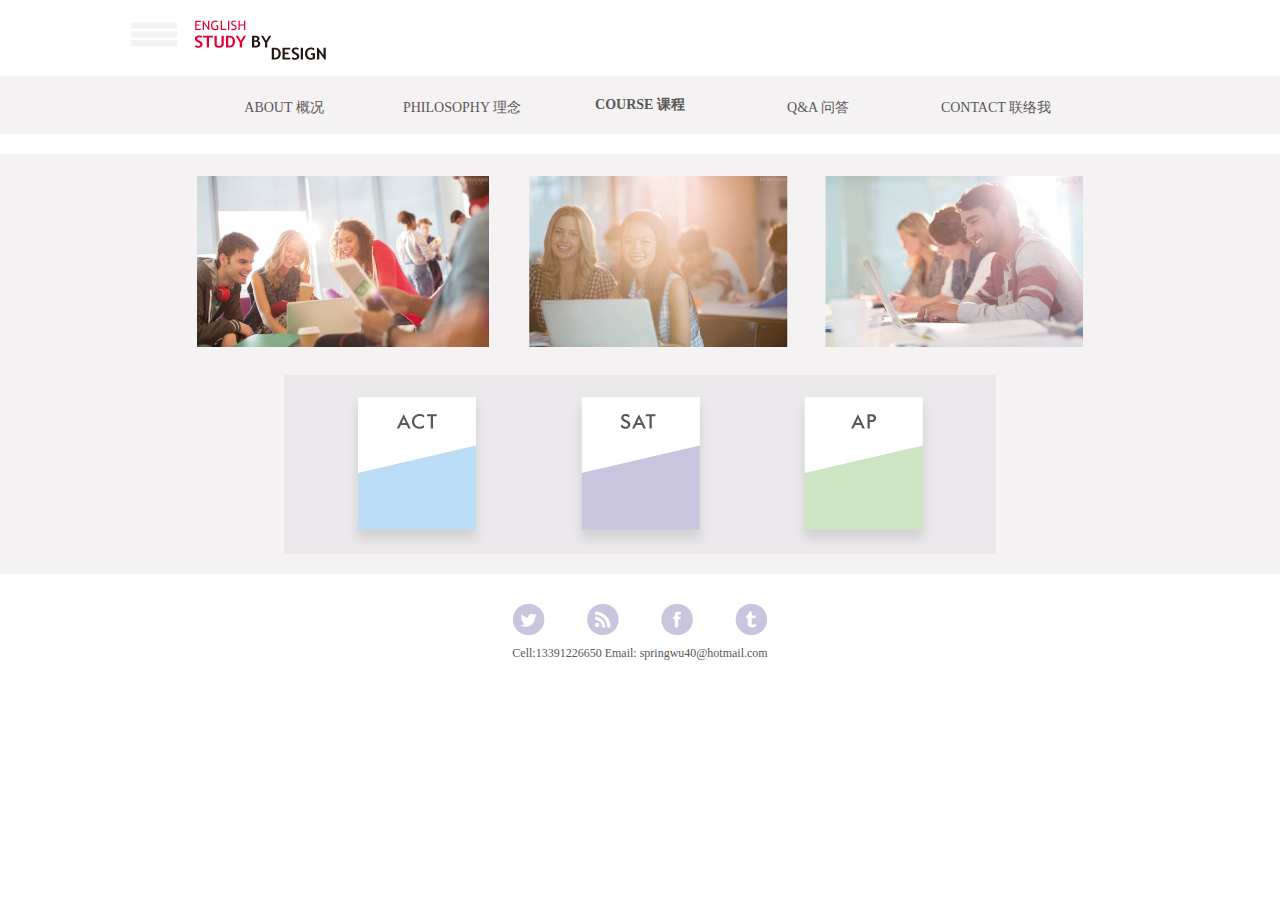
<file: course.html>
<!doctype html>
<html>
<head>
<meta charset="utf-8">
<title>课程 Course</title>
<link href="style/main.css" rel="stylesheet" type="text/css">

<!--<script type="text/javascript" src="script/tinybox.js"></script>-->

<!--<style type="text/css">
.zxx_list_title{background:#eeeeee; border:1px solid #cccccc; padding:1em;}
.zxx_list_content{padding:1em;}
#tinybox{position:absolute; display:none; padding:10px; background:#F5F2F4 url(images/preload.gif) no-repeat 50% 50%; border:10px solid #e3e3e3; z-index:2000;}
#tinymask{position:absolute; display:none; top:0; left:0; height:100%; width:100%; background:#000000; z-index:1500;}
#tinycontent{background:#ffffff; font-size:1.1em;}
</style>-->
</head>

<body>
<div id="top">
	<div class="logo">
    	<a href="about.html"><img src="images/logo.png"></a>
    </div>
</div>
<div id="head">
	<div class="menu">
    	<ul>
        	<li><a href="about.html">ABOUT 概况</a></li>
            <li><a href="philosophy.html">PHILOSOPHY 理念</a></li>
            <li class="current"><a href="course.html">COURSE 课程</a></li>
            <li><a href="qa.html">Q&A 问答</a></li>
            <li><a href="contact.html">CONTACT 联络我</a></li>
        </ul>
    </div>
</div>
<div id="body">
	<div class="content">
    	<div class="article">
        	<div class="a_img">
            	
              <table width="100%" border="0">
                  <tr>
                    <td align="left"><img src="images/course_pic1.jpg" width="292" height="171"></td>
                    <td align="center"><img src="images/course_pic2.jpg" width="259" height="171"></td>
                    <td align="right"><img src="images/course_pic3.jpg" width="258" height="171"></td>
                  </tr>
                </table>

            </div>
            <div class="course">
            	<div class="course_name">
                	<a href="course-act.html" id="course_act"><img src="images/course_ACT.png"></a>
                    <a href="course-sat.html" id="course_sat"><img src="images/course_SAT.png"></a>
                    <a href="course-ap.html" id="course_ap"><img src="images/course_AP.png"></a>
                </div>
            </div>
        </div>
    </div>
</div>
<div id="footer">
	<div class="menu">
    	<div class="follow">
        	<img src="images/follow.png">
            <p>Cell:13391226650   Email: <a href="mailto:springwu40@hotmail.com">springwu40@hotmail.com</a></p>
        </div>
    </div>
</div>
<div style="display:none">
<script src="http://s11.cnzz.com/z_stat.php?id=1254397272&web_id=1254397272" language="JavaScript"></script>
</div>
</body>
<!--<script type="text/javascript">
T$('course_act').onclick = function(){TINY.box.show('course-act.html',1,600,400,1)}
T$('course_sat').onclick = function(){TINY.box.show('course-sat.html',1,600,400,1)}
T$('course_ap').onclick = function(){TINY.box.show('course-ap.html',1,600,400,1)}
</script>-->
</html>
</file>
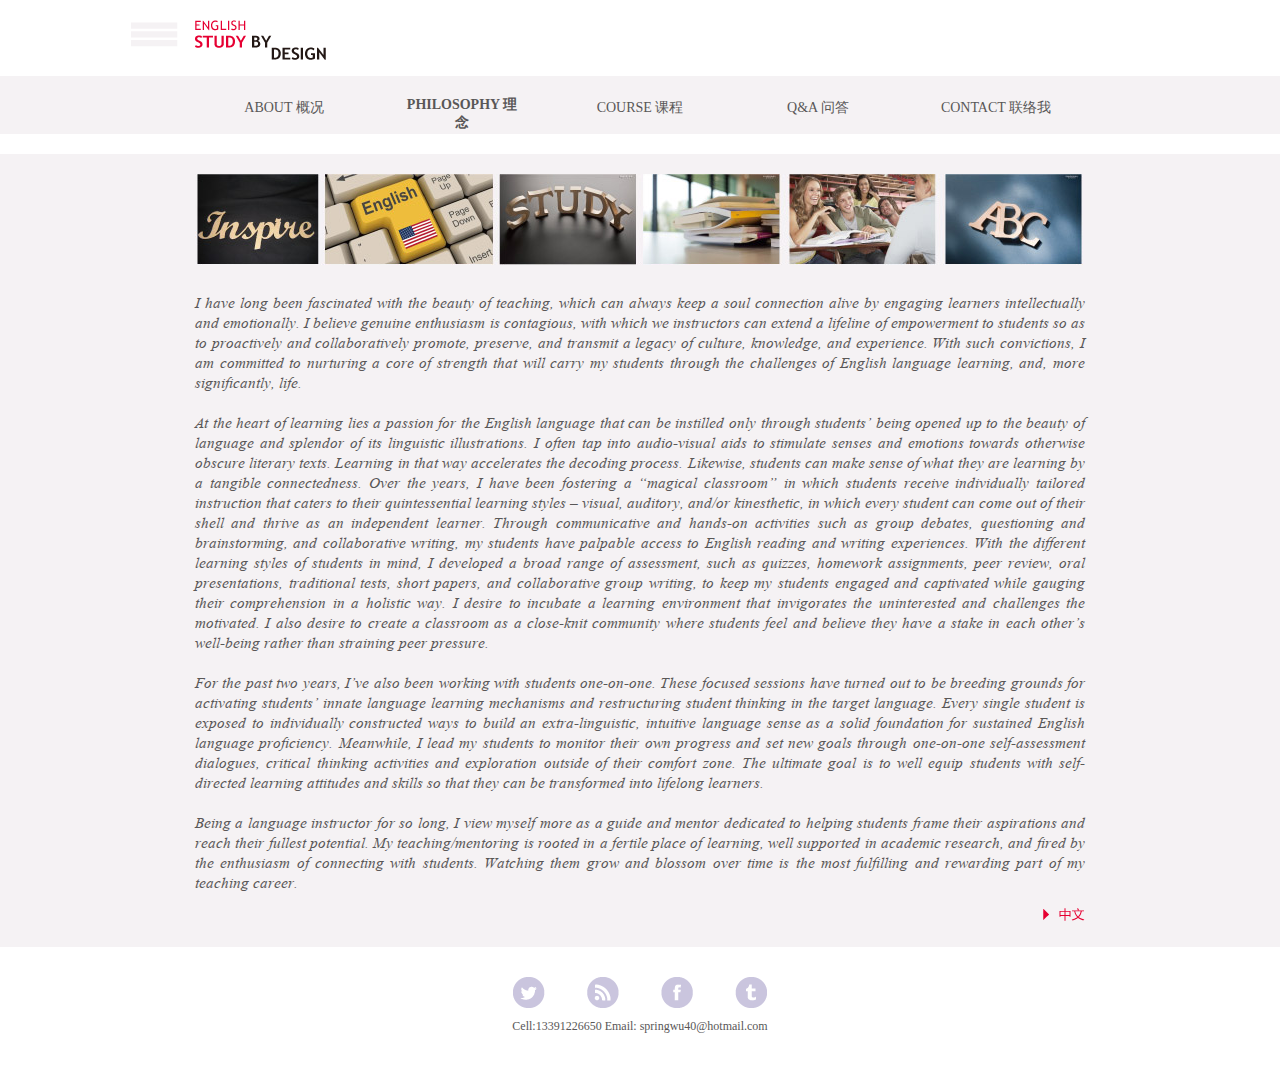
<file: philosophy.html>
<!doctype html>
<html>
<head>
<meta charset="utf-8">
<title>理念 Philosophy</title>
<link href="style/main.css" rel="stylesheet" type="text/css">
</head>

<body>
<div id="top">
	<div class="logo">
    	<a href="about.html"><img src="images/logo.png"></a>
    </div>
</div>
<div id="head">
	<div class="menu">
    	<ul>
        	<li><a href="about.html">ABOUT 概况</a></li>
            <li class="current"><a href="philosophy.html">PHILOSOPHY 理念</a></li>
            <li><a href="course.html">COURSE 课程</a></li>
            <li><a href="qa.html">Q&A 问答</a></li>
            <li><a href="contact.html">CONTACT 联络我</a></li>
        </ul>
    </div>
</div>
<div id="body">
	<div class="content">
    	<div class="article">
        	<img src="images/philosophy_pic01.jpg" style="padding:0 0 10px 0;">
    	  <p>I have long been fascinated with the beauty of teaching, which can always keep a soul connection alive by engaging learners intellectually and emotionally. I believe genuine enthusiasm is contagious, with which we instructors can extend a lifeline of empowerment to students so as to proactively and collaboratively promote, preserve, and transmit a legacy of culture, knowledge, and experience. With such convictions, I am committed to nurturing a core of strength that will carry my students through the challenges of English language learning, and, more significantly, life. </p>
    	  <p>At the heart of learning lies a passion for the English language that can be instilled only through students’ being opened up to the beauty of language and splendor of its linguistic illustrations. I often tap into audio-visual aids to stimulate senses and emotions towards otherwise obscure literary texts. Learning in that way accelerates the decoding process. Likewise, students can make sense of what they are learning by a tangible connectedness. Over the years, I have been fostering a “magical classroom” in which students receive individually tailored instruction that caters to their quintessential learning styles – visual, auditory, and/or kinesthetic, in which every student can come out of their shell and thrive as an independent learner. Through communicative and hands-on activities such as group debates, questioning and brainstorming, and collaborative writing, my students have palpable access to English reading and writing experiences. With the different learning styles of students in mind, I developed a broad range of assessment, such as quizzes, homework assignments, peer review, oral presentations, traditional tests, short papers, and collaborative group writing, to keep my students engaged and captivated while gauging their comprehension in a holistic way. I desire to incubate a learning environment that invigorates the uninterested and challenges the motivated. I also desire to create a classroom as a close-knit community where students feel and believe they have a stake in each other’s well-being rather than straining peer pressure.</p>
    	  <p>For the past two years, I’ve also been working with students one-on-one. These focused sessions have turned out to be breeding grounds for activating students’ innate language learning mechanisms and restructuring student thinking in the target language. Every single student is exposed to individually constructed ways to build an extra-linguistic, intuitive language sense as a solid foundation for sustained English language proficiency. Meanwhile, I lead my students to monitor their own progress and set new goals through one-on-one self-assessment dialogues, critical thinking activities and exploration outside of their comfort zone. The ultimate goal is to well equip students with self-directed learning attitudes and skills so that they can be transformed into lifelong learners. </p>
    	  <p>Being a language instructor for so long, I view myself more as a guide and mentor dedicated to helping students frame their aspirations and reach their fullest potential. My teaching/mentoring is rooted in a fertile place of learning, well supported in academic research, and fired by the enthusiasm of connecting with students. Watching them grow and blossom over time is the most fulfilling and rewarding part of my teaching career. <br>
  	    </p>
        	<div class="changelan">
        		<a href="philosophy_chinese.html"><img src="images/chinese.png"></a>
            </div>
        </div>
    </div>
</div>
<div id="footer">
	<div class="menu">
    	<div class="follow">
        	<img src="images/follow.png">
            <p>Cell:13391226650   Email: <a href="mailto:springwu40@hotmail.com">springwu40@hotmail.com</a></p>
        </div>
    </div>
</div>
<div style="display:none">
<script src="http://s11.cnzz.com/z_stat.php?id=1254397272&web_id=1254397272" language="JavaScript"></script>
</div>
</body>
</html>
</file>
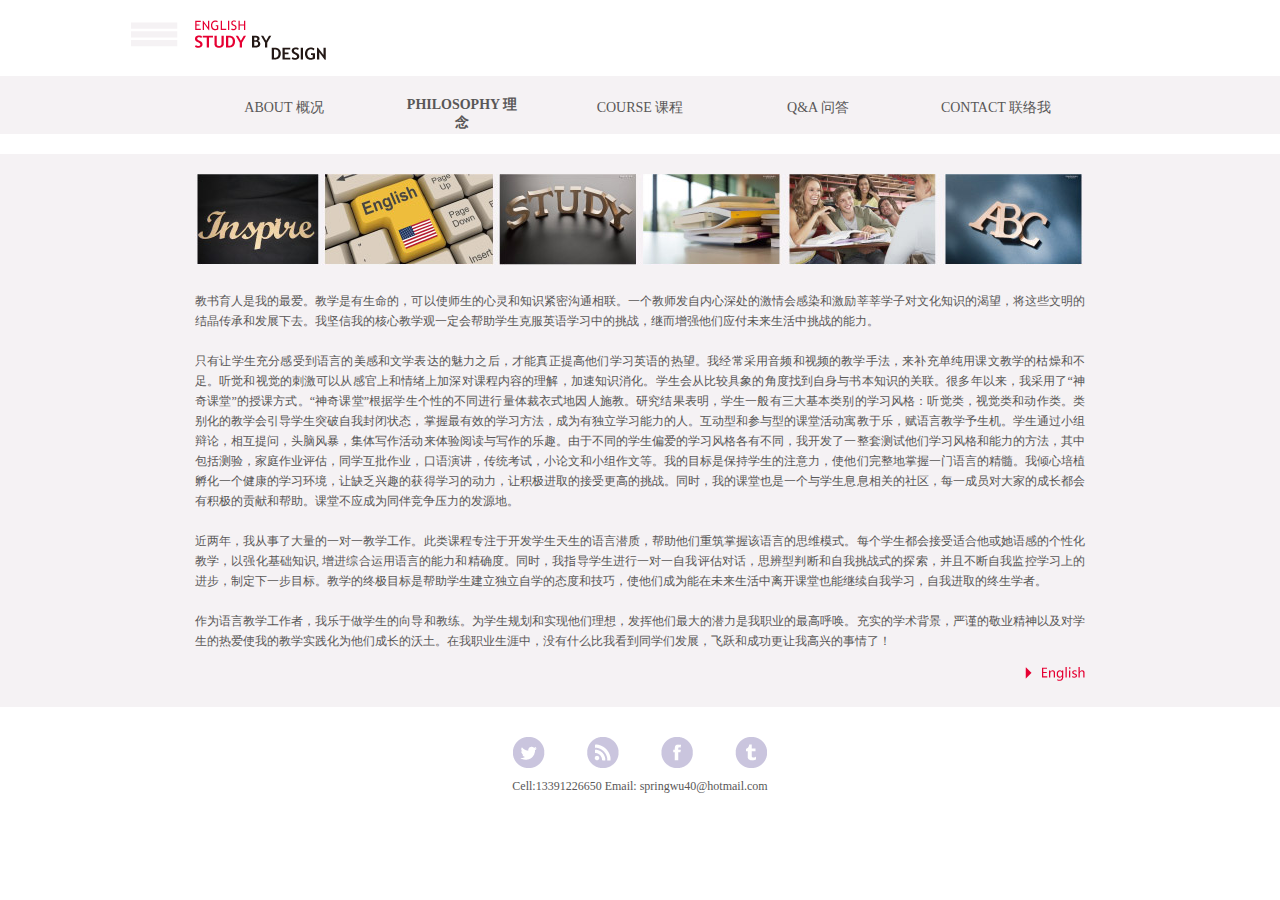
<file: philosophy_chinese.html>
<!doctype html>
<html>
<head>
<meta charset="utf-8">
<title>理念 Philosophy</title>
<link href="style/main.css" rel="stylesheet" type="text/css">
</head>

<body>
<div id="top">
	<div class="logo">
    	<a href="about.html"><img src="images/logo.png"></a>
    </div>
</div>
<div id="head">
	<div class="menu">
    	<ul>
        	<li><a href="about.html">ABOUT 概况</a></li>
            <li class="current"><a href="philosophy.html">PHILOSOPHY 理念</a></li>
            <li><a href="course.html">COURSE 课程</a></li>
            <li><a href="qa.html">Q&A 问答</a></li>
            <li><a href="contact.html">CONTACT 联络我</a></li>
        </ul>
    </div>
</div>
<div id="body">
	<div class="content">
    	<div class="article">
        	<img src="images/philosophy_pic01.jpg" style="padding:0 0 10px 0;">
    	  <p class="txt_zh">教书育人是我的最爱。教学是有生命的，可以使师生的心灵和知识紧密沟通相联。一个教师发自内心深处的激情会感染和激励莘莘学子对文化知识的渴望，将这些文明的结晶传承和发展下去。我坚信我的核心教学观一定会帮助学生克服英语学习中的挑战，继而增强他们应付未来生活中挑战的能力。</p>
    	  <p class="txt_zh">只有让学生充分感受到语言的美感和文学表达的魅力之后，才能真正提高他们学习英语的热望。我经常采用音频和视频的教学手法，来补充单纯用课文教学的枯燥和不足。听觉和视觉的刺激可以从感官上和情绪上加深对课程内容的理解，加速知识消化。学生会从比较具象的角度找到自身与书本知识的关联。很多年以来，我采用了“神奇课堂”的授课方式。“神奇课堂”根据学生个性的不同进行量体裁衣式地因人施教。研究结果表明，学生一般有三大基本类别的学习风格：听觉类，视觉类和动作类。类别化的教学会引导学生突破自我封闭状态，掌握最有效的学习方法，成为有独立学习能力的人。互动型和参与型的课堂活动寓教于乐，赋语言教学予生机。学生通过小组辩论，相互提问，头脑风暴，集体写作活动来体验阅读与写作的乐趣。由于不同的学生偏爱的学习风格各有不同，我开发了一整套测试他们学习风格和能力的方法，其中包括测验，家庭作业评估，同学互批作业，口语演讲，传统考试，小论文和小组作文等。我的目标是保持学生的注意力，使他们完整地掌握一门语言的精髓。我倾心培植孵化一个健康的学习环境，让缺乏兴趣的获得学习的动力，让积极进取的接受更高的挑战。同时，我的课堂也是一个与学生息息相关的社区，每一成员对大家的成长都会有积极的贡献和帮助。课堂不应成为同伴竞争压力的发源地。</p>
    	  <p class="txt_zh">近两年，我从事了大量的一对一教学工作。此类课程专注于开发学生天生的语言潜质，帮助他们重筑掌握该语言的思维模式。每个学生都会接受适合他或她语感的个性化教学，以强化基础知识, 增进综合运用语言的能力和精确度。同时，我指导学生进行一对一自我评估对话，思辨型判断和自我挑战式的探索，并且不断自我监控学习上的进步，制定下一步目标。教学的终极目标是帮助学生建立独立自学的态度和技巧，使他们成为能在未来生活中离开课堂也能继续自我学习，自我进取的终生学者。</p>
    	  <p class="txt_zh">作为语言教学工作者，我乐于做学生的向导和教练。为学生规划和实现他们理想，发挥他们最大的潜力是我职业的最高呼唤。充实的学术背景，严谨的敬业精神以及对学生的热爱使我的教学实践化为他们成长的沃土。在我职业生涯中，没有什么比我看到同学们发展，飞跃和成功更让我高兴的事情了！</p>
          <div class="changelan">
        		<a href="philosophy.html"><img src="images/english.png"></a>
            </div>
        </div>
    </div>
</div>
<div id="footer">
	<div class="menu">
    	<div class="follow">
        	<img src="images/follow.png">
            <p>Cell:13391226650   Email: <a href="mailto:springwu40@hotmail.com">springwu40@hotmail.com</a></p>
        </div>
    </div>
</div>
<div style="display:none">
<script src="http://s11.cnzz.com/z_stat.php?id=1254397272&web_id=1254397272" language="JavaScript"></script>
</div>
</body>
</html>
</file>
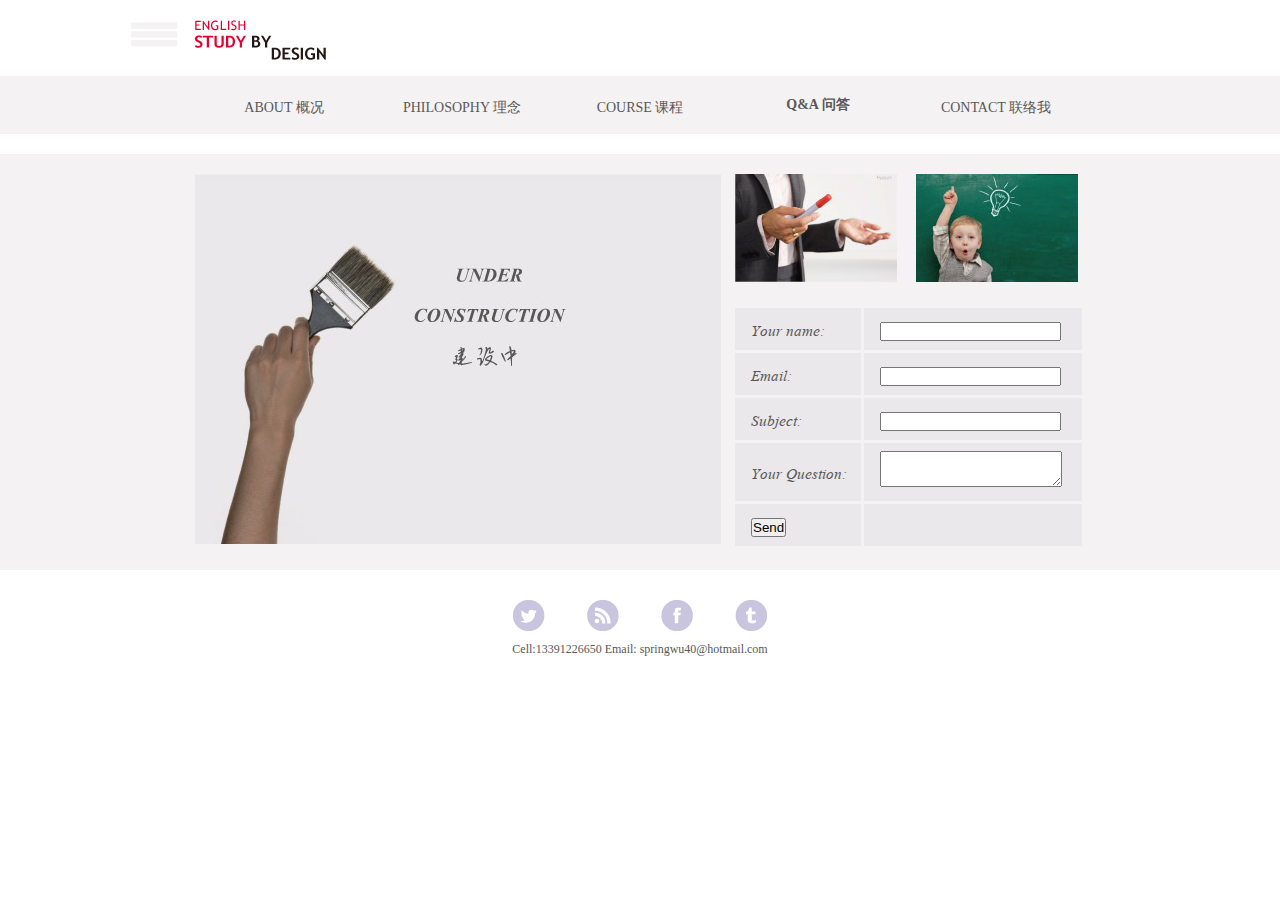
<file: qa.html>
<!doctype html>
<html>
<head>
<meta charset="utf-8">
<title>问答 Q&A </title>
<link href="style/main.css" rel="stylesheet" type="text/css">
</head>

<body>
<div id="top">
	<div class="logo">
    	<a href="about.html"><img src="images/logo.png"></a>
    </div>
</div>
<div id="head">
	<div class="menu">
    	<ul>
        	<li><a href="about.html">ABOUT 概况</a></li>
            <li><a href="philosophy.html">PHILOSOPHY 理念</a></li>
            <li><a href="course.html">COURSE 课程</a></li>
            <li class="current"><a href="qa.html">Q&A 问答</a></li>
            <li><a href="contact.html">CONTACT 联络我</a></li>
        </ul>
    </div>
</div>
<div id="body">
	<div class="content">
    	<div class="article">
        	<div class="article_left">
            	<img src="images/qa_01.jpg">
            </div>
            <div class="article_right">
            	<div class="right_top">
                	<img src="images/qa_02.jpg">
                </div>
                <form action="sendmail.php" method="post">
                <table width="100%" border="0">
                  <tr>
                    <td><label for="username">Your name:</label></td>
                    <td>
                    <input type="text" name="username" id="username"></td>
                  </tr>
                  <tr>
                    <td><label for="email">Email:</label></td>
                    <td>
                    <input type="text" name="email" id="email"></td>
                  </tr>
                  <tr>
                    <td><label for="subject">Subject:</label></td>
                    <td>
                    <input type="text" name="subject" id="subject"></td>
                  </tr>
                  <tr>
                    <td><label for="question">Your Question:</label></td>
                    <td>
                    <textarea name="question" id="question"></textarea></td>
                  </tr>
                  <tr>
                    <td>
                    <input type="submit" name="submit" id="submit" value="Send"></td>
                    <td>&nbsp;</td>
                  </tr>
                </table>
              </form>
            </div>
        </div>
    </div>
</div>
<div id="footer">
	<div class="menu">
    	<div class="follow">
        	<img src="images/follow.png">
            <p>Cell:13391226650   Email: <a href="mailto:springwu40@hotmail.com">springwu40@hotmail.com</a></p>
        </div>
    </div>
</div>
<div style="display:none">
<script src="http://s11.cnzz.com/z_stat.php?id=1254397272&web_id=1254397272" language="JavaScript"></script>
</div>
</body>
</html>
</file>
<file: stylesheets/stylesheet.css>
/*******************************************************************************
Slate Theme for GitHub Pages
by Jason Costello, @jsncostello
*******************************************************************************/

@import url(pygment_trac.css);

/*******************************************************************************
MeyerWeb Reset
*******************************************************************************/

html, body, div, span, applet, object, iframe,
h1, h2, h3, h4, h5, h6, p, blockquote, pre,
a, abbr, acronym, address, big, cite, code,
del, dfn, em, img, ins, kbd, q, s, samp,
small, strike, strong, sub, sup, tt, var,
b, u, i, center,
dl, dt, dd, ol, ul, li,
fieldset, form, label, legend,
table, caption, tbody, tfoot, thead, tr, th, td,
article, aside, canvas, details, embed,
figure, figcaption, footer, header, hgroup,
menu, nav, output, ruby, section, summary,
time, mark, audio, video {
  margin: 0;
  padding: 0;
  border: 0;
  font: inherit;
  vertical-align: baseline;
}

/* HTML5 display-role reset for older browsers */
article, aside, details, figcaption, figure,
footer, header, hgroup, menu, nav, section {
  display: block;
}

ol, ul {
  list-style: none;
}

table {
  border-collapse: collapse;
  border-spacing: 0;
}

/*******************************************************************************
Theme Styles
*******************************************************************************/

body {
  box-sizing: border-box;
  color:#373737;
  background: #212121;
  font-size: 16px;
  font-family: 'Myriad Pro', Calibri, Helvetica, Arial, sans-serif;
  line-height: 1.5;
  -webkit-font-smoothing: antialiased;
}

h1, h2, h3, h4, h5, h6 {
  margin: 10px 0;
  font-weight: 700;
  color:#222222;
  font-family: 'Lucida Grande', 'Calibri', Helvetica, Arial, sans-serif;
  letter-spacing: -1px;
}

h1 {
  font-size: 36px;
  font-weight: 700;
}

h2 {
  padding-bottom: 10px;
  font-size: 32px;
  background: url('../images/bg_hr.png') repeat-x bottom;
}

h3 {
  font-size: 24px;
}

h4 {
  font-size: 21px;
}

h5 {
  font-size: 18px;
}

h6 {
  font-size: 16px;
}

p {
  margin: 10px 0 15px 0;
}

footer p {
  color: #f2f2f2;
}

a {
  text-decoration: none;
  color: #007edf;
  text-shadow: none;

  transition: color 0.5s ease;
  transition: text-shadow 0.5s ease;
  -webkit-transition: color 0.5s ease;
  -webkit-transition: text-shadow 0.5s ease;
  -moz-transition: color 0.5s ease;
  -moz-transition: text-shadow 0.5s ease;
  -o-transition: color 0.5s ease;
  -o-transition: text-shadow 0.5s ease;
  -ms-transition: color 0.5s ease;
  -ms-transition: text-shadow 0.5s ease;
}

a:hover, a:focus {text-decoration: underline;}

footer a {
  color: #F2F2F2;
  text-decoration: underline;
}

em {
  font-style: italic;
}

strong {
  font-weight: bold;
}

img {
  position: relative;
  margin: 0 auto;
  max-width: 739px;
  padding: 5px;
  margin: 10px 0 10px 0;
  border: 1px solid #ebebeb;

  box-shadow: 0 0 5px #ebebeb;
  -webkit-box-shadow: 0 0 5px #ebebeb;
  -moz-box-shadow: 0 0 5px #ebebeb;
  -o-box-shadow: 0 0 5px #ebebeb;
  -ms-box-shadow: 0 0 5px #ebebeb;
}

p img {
  display: inline;
  margin: 0;
  padding: 0;
  vertical-align: middle;
  text-align: center;
  border: none;
}

pre, code {
  width: 100%;
  color: #222;
  background-color: #fff;

  font-family: Monaco, "Bitstream Vera Sans Mono", "Lucida Console", Terminal, monospace;
  font-size: 14px;

  border-radius: 2px;
  -moz-border-radius: 2px;
  -webkit-border-radius: 2px;
}

pre {
  width: 100%;
  padding: 10px;
  box-shadow: 0 0 10px rgba(0,0,0,.1);
  overflow: auto;
}

code {
  padding: 3px;
  margin: 0 3px;
  box-shadow: 0 0 10px rgba(0,0,0,.1);
}

pre code {
  display: block;
  box-shadow: none;
}

blockquote {
  color: #666;
  margin-bottom: 20px;
  padding: 0 0 0 20px;
  border-left: 3px solid #bbb;
}


ul, ol, dl {
  margin-bottom: 15px
}

ul {
  list-style-position: inside;
  list-style: disc;
  padding-left: 20px;
}

ol {
  list-style-position: inside;
  list-style: decimal;
  padding-left: 20px;
}

dl dt {
  font-weight: bold;
}

dl dd {
  padding-left: 20px;
  font-style: italic;
}

dl p {
  padding-left: 20px;
  font-style: italic;
}

hr {
  height: 1px;
  margin-bottom: 5px;
  border: none;
  background: url('../images/bg_hr.png') repeat-x center;
}

table {
  border: 1px solid #373737;
  margin-bottom: 20px;
  text-align: left;
 }

th {
  font-family: 'Lucida Grande', 'Helvetica Neue', Helvetica, Arial, sans-serif;
  padding: 10px;
  background: #373737;
  color: #fff;
 }

td {
  padding: 10px;
  border: 1px solid #373737;
 }

form {
  background: #f2f2f2;
  padding: 20px;
}

/*******************************************************************************
Full-Width Styles
*******************************************************************************/

.outer {
  width: 100%;
}

.inner {
  position: relative;
  max-width: 640px;
  padding: 20px 10px;
  margin: 0 auto;
}

#forkme_banner {
  display: block;
  position: absolute;
  top:0;
  right: 10px;
  z-index: 10;
  padding: 10px 50px 10px 10px;
  color: #fff;
  background: url('../images/blacktocat.png') #0090ff no-repeat 95% 50%;
  font-weight: 700;
  box-shadow: 0 0 10px rgba(0,0,0,.5);
  border-bottom-left-radius: 2px;
  border-bottom-right-radius: 2px;
}

#header_wrap {
  background: #212121;
  background: -moz-linear-gradient(top, #373737, #212121);
  background: -webkit-linear-gradient(top, #373737, #212121);
  background: -ms-linear-gradient(top, #373737, #212121);
  background: -o-linear-gradient(top, #373737, #212121);
  background: linear-gradient(top, #373737, #212121);
}

#header_wrap .inner {
  padding: 50px 10px 30px 10px;
}

#project_title {
  margin: 0;
  color: #fff;
  font-size: 42px;
  font-weight: 700;
  text-shadow: #111 0px 0px 10px;
}

#project_tagline {
  color: #fff;
  font-size: 24px;
  font-weight: 300;
  background: none;
  text-shadow: #111 0px 0px 10px;
}

#downloads {
  position: absolute;
  width: 210px;
  z-index: 10;
  bottom: -40px;
  right: 0;
  height: 70px;
  background: url('../images/icon_download.png') no-repeat 0% 90%;
}

.zip_download_link {
  display: block;
  float: right;
  width: 90px;
  height:70px;
  text-indent: -5000px;
  overflow: hidden;
  background: url(../images/sprite_download.png) no-repeat bottom left;
}

.tar_download_link {
  display: block;
  float: right;
  width: 90px;
  height:70px;
  text-indent: -5000px;
  overflow: hidden;
  background: url(../images/sprite_download.png) no-repeat bottom right;
  margin-left: 10px;
}

.zip_download_link:hover {
  background: url(../images/sprite_download.png) no-repeat top left;
}

.tar_download_link:hover {
  background: url(../images/sprite_download.png) no-repeat top right;
}

#main_content_wrap {
  background: #f2f2f2;
  border-top: 1px solid #111;
  border-bottom: 1px solid #111;
}

#main_content {
  padding-top: 40px;
}

#footer_wrap {
  background: #212121;
}



/*******************************************************************************
Small Device Styles
*******************************************************************************/

@media screen and (max-width: 480px) {
  body {
    font-size:14px;
  }

  #downloads {
    display: none;
  }

  .inner {
    min-width: 320px;
    max-width: 480px;
  }

  #project_title {
  font-size: 32px;
  }

  h1 {
    font-size: 28px;
  }

  h2 {
    font-size: 24px;
  }

  h3 {
    font-size: 21px;
  }

  h4 {
    font-size: 18px;
  }

  h5 {
    font-size: 14px;
  }

  h6 {
    font-size: 12px;
  }

  code, pre {
    min-width: 320px;
    max-width: 480px;
    font-size: 11px;
  }

}
</file>
<file: style/main.css>
@charset "utf-8";
/*
*@ Powered by English Study by Design
*@ Auther Haiven Gong 
*/
@font-face {
    font-family: 'vijayaregular';
    src: url('../fonts/vijaya-webfont.eot');
    src: url('../fonts/vijaya-webfont.eot?#iefix') format('embedded-opentype'),
         url('../fonts/vijaya-webfont.woff') format('woff'),
         url('../fonts/vijaya-webfont.ttf') format('truetype'),
         url('../fonts/vijaya-webfont.svg#vijayaregular') format('svg');
    font-weight: normal;
    font-style: normal;

}
html,body,div,ul,li,img,a,p,h1,h2,h3,h4,h5,table,tr,td,hr,menu,dir,input,select,embed { margin:0; padding:0; }
a,img { text-decoration:none; outline:none; border:none;}
a:active {outline: none;star:expression(this.onFocus=this.blur());}
ul,li{list-style:none;}
body {
	font-family:vijayaregular, "微软雅黑";
	font-size:19px;
	color:#595757;
}
.first {
	margin:0 auto;
	width:100%;
	text-align:center;
}
.first a {
	color:#000000;
}
.first p {
	margin:0 auto;
	width:1055px;
	text-align:left;
	padding:10px 0;
}
#top {
	width:890px;
	margin:0 auto;
	clear:both;
}
.logo {
	margin:0 0 0 -64px;
	padding:20px 0 10px 0;
}
#head,
#body {
	background:#f5f2f4;
	width:100%;
	/*height:60px;*/
	float:left;
}
.menu,
.content {
	margin:0 auto;
	width:890px;
	
}
.menu ul {
	/*clear:both;*/
	float:left;
	width:100%;
	height:auto;
	padding:16px 0;
}
.menu ul li {
	float: left;
	width: 20%;
	height: 26px;
	text-align:center;
}
.menu ul li.current a {
	display:block;
	/*background:url(../images/menu_line.png) no-repeat 0 50%;
	text-indent:-999em;*/
	width:120px;
	text-align:center;
	padding:4px 0;
	margin:0 29px;
	/*background:url(../images/bg_line.png) repeat-x 0 100%;*/
	font-weight:bold;
}
.menu ul li a {
	font-family:"Trebuchet MS","微软雅黑";
	font-size:14px;
	color:#595757;
	padding:0 29px;
}
#body {
	margin:20px 0 0 0;
}
.article {
	float:left;
	width:100%;
	padding:20px 0;
}
.article > p {
	line-height:20px;
	text-align:justify;
	padding:10px 0 10px 0;
}
.article_img {
	float:left;
	width:268px;
	padding:0 42px 0 0;
}
.article_txt {
	float:left;
	width:580px;
	text-align:justify;
	border-top:1px solid #595757;
	padding:16px 0 0 0;
	line-height:24px;
}
.follow {
	text-align:center;
	float:left;
	width:100%;
	padding:30px 0;
}
.follow p {
	font-family:"Trebuchet MS";
	font-size:12px;
	line-height:24px;
}
.follow a {
	color:#595757;
}
.changelan {
	clear:both;
	float:right;
}
.txt_zh {
	font-family:"微软雅黑";
	font-size:12px;
}
.a_img {
	width:100%;
}
/*.a_img img {
	padding:0 24px 0 0;
}
.a_img img:last-child {
	padding:0;
}*/
.course {
	clear:both;
	background:#eae8ea;
	padding:20px 20px 0 20px;
	margin:20px 10% 0 10%;
	text-align:center;
}
.course_name img{
	padding:0 6%;
}
.article_left {
	width:520px;
	padding:0 20px 0 0;
	overflow:hidden;
	float:left;
}
.article_right {
	float:left;
	width:350px;
}
.article_right table {
	background:#eae8ea;
	border:none;
	border-spacing:0;
	margin:20px 0 0 0;
}
.article_right table td {
	border-bottom:3px solid #F5F2F4;
	border-right:3px solid #F5F2F4;
	padding:8px 4px 8px 16px;
}
.address {
	font-family:"Trebuchet MS", Arial, Helvetica, sans-serif,"微软雅黑";
	font-size:12px;
	margin:20px 0 0 0;
}
.address table {
	background:#eae8ea;
	border:0;
	border-spacing:0;
	margin:0;
}
.address table td {
	border:0;
	padding:0;
	line-height:20px;
}
.iw_poi_title {
	color:#CC5522;
	font-family:"Trebuchet MS";
	font-size:20px;
	font-weight:bold;
	overflow:hidden;
	padding-right:13px;
	white-space:nowrap;
}
.iw_poi_content {
	font:12px "微软雅黑";
	overflow:visible;
	padding-top:4px;
	white-space:-moz-pre-wrap;
	word-wrap:break-word;
}
.course_01 {
	background:#eae8ea;
	padding:20px;
	margin:20px 0 0 0;
	float:right;
	text-align:left;
	width:650px;
}
.course_01 li {
	list-style:disc inside;
}
.course_01 p {
	padding:5px 0;
	text-align:justify;
}
.course_02 {
	width:160px;
	float:left;
	margin:20px 0px 0 0;
	background:#eae8ea;
	padding:20px 0px 0 20px;
}
.course_01_zh {
	font-family:"微软雅黑";
	font-size:12px;
	line-height:1.5;
}
</file>
